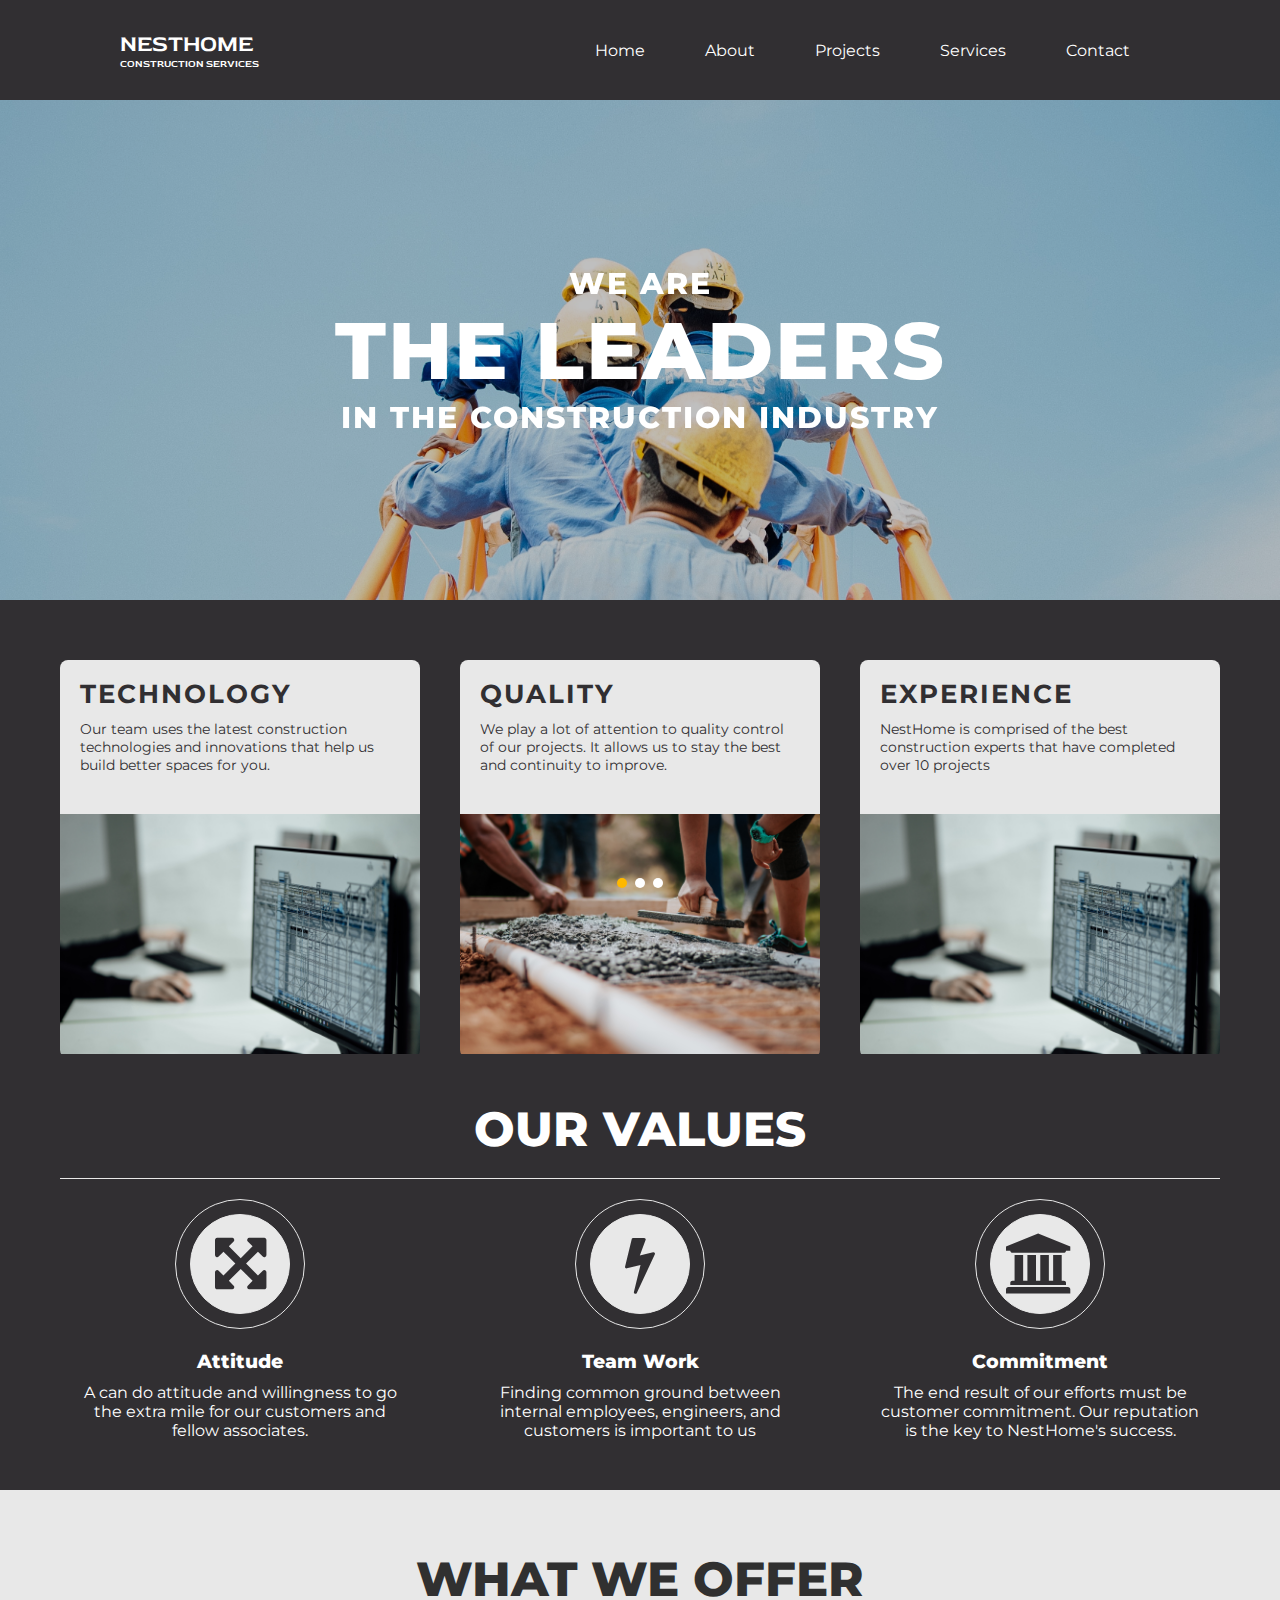
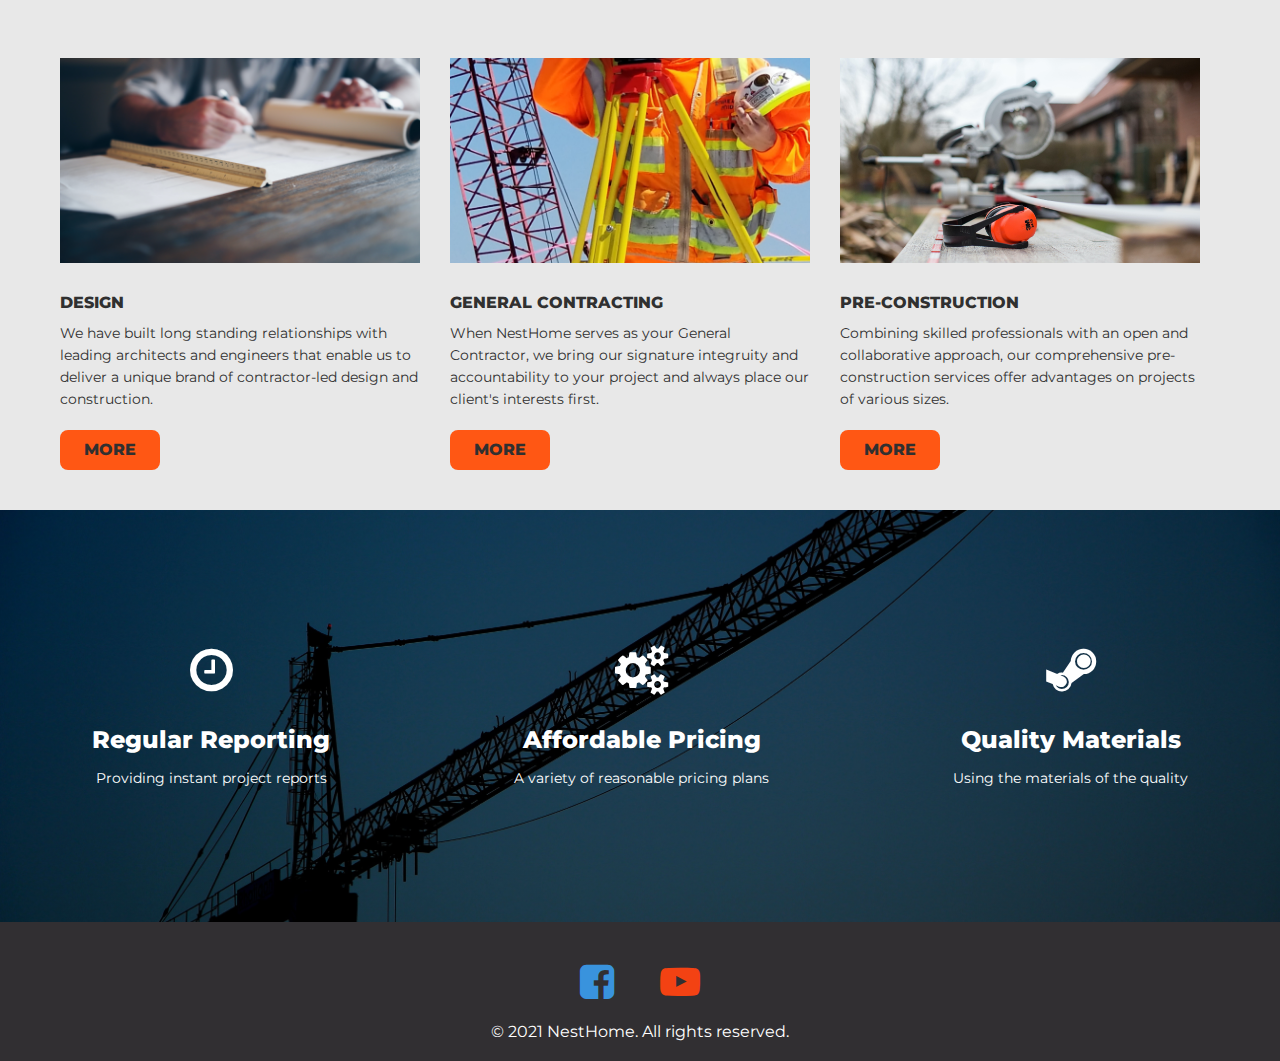
<file: NestHome/index.html>
<!DOCTYPE html>
<html lang="en">
<head>
    <meta charset="UTF-8">
    <meta http-equiv="X-UA-Compatible" content="IE=edge">
    <meta name="viewport" content="width=device-width, initial-scale=1.0">
    <title>Project</title>
    <link rel="stylesheet" href="https://unpkg.com/swiper/swiper-bundle.min.css" />
    <link rel="stylesheet" href="font-awesome-4.7.0/css/font-awesome.min.css">
    <link rel="stylesheet" href="styles.css">
</head>
<body>
    <!-- navbar -->
    <header>
        <nav class="navbar">
            <div class="navbar__items">
                <a class="logo" href="index.html">
                    <div class="company-name">NESTHOME <br> 
                        <span class="company-tagline">Construction Services</span>
                    </div>
                </a>

                <ul class="nav-links">
                    <li class="nav-link">
                        <a href="javascript:void(0)">Home</a>
                    </li>
                    <li class="nav-link">
                        <a href="javascript:void(0)">About</a>
                    </li>
                    <li class="nav-link">
                        <a href="javascript:void(0)">Projects</a>
                    </li>
                    <li class="nav-link">
                        <a href="javascript:void(0)">Services</a>
                    </li>
                    <li class="nav-link">
                        <a href="javascript:void(0)">Contact</a>
                    </li>
                </ul>
            </div>
        </nav>
    </header>
    <section class="hero">
        <div class="swiper-container">
            <div class="swiper-wrapper">
                <div class="swiper-slide">
                    <img src="assets/images/image-two.jpg" alt="">
                    <div class="hero__text">
                        <div class="hero__text--line__one">We are</div>
                        <div class="hero__text--line__two">the leaders</div>
                        <div class="hero__text--line__three">in the Construction industry</div>
                    </div>
                </div>
                <div class="swiper-slide">
                    <img src="assets/images/image-one.jpg" alt="">
                    <div class="hero__text">
                        <div class="hero__text--line__one">First among</div>
                        <div class="hero__text--line__two">Construction</div>
                        <div class="hero__text--line__three">Company in Bagalkot</div>
                    </div>
                </div>
                <div class="swiper-slide">
                    <img src="assets/images/image-three.jpg" alt="">
                    <div class="hero__text">
                        <div class="hero__text--line__one">Qualified team of </div>
                        <div class="hero__text--line__two">True experts</div>
                        <div class="hero__text--line__three">that are ready to help you</div>
                    </div>
                </div>
            </div>
            <div class="swiper-pagination"></div>
        </div>
    </section>


    <!-- unique stregth -->
    <section class="strengths">
        <div class="card-container">
            <div class="strength-card">
                <div class="text-wrap">
                    <div class="text-wrap__title">technology</div>
                    <div class="text-wrap__text">Our team uses the latest construction technologies and innovations that help us build better spaces for you.</div>
                </div>
                <div class="img-wrap">
                    <img src="assets/images/tech-one.jpg" alt="">
                </div>
            </div>
            <div class="strength-card">
                <div class="text-wrap">
                    <div class="text-wrap__title">quality</div>
                    <div class="text-wrap__text">We play a lot of attention to quality control of our projects. It allows us to stay the best and continuity to improve.</div>
                </div>
                <div class="img-wrap">
                    <img src="assets/images/quality.jpg" alt="">
                </div>
            </div>
            <div class="strength-card">
                <div class="text-wrap">
                    <div class="text-wrap__title">experience</div>
                    <div class="text-wrap__text">NestHome is comprised of the best construction experts that have completed over 10 projects</div>
                </div>
                <div class="img-wrap">
                    <img src="assets/images/tech-one.jpg" alt="">
                </div>
            </div>
        </div>
        <div class="value-container">
            <h1 class="value-title">our values</h1>
            <div class="value-title__underline"></div>
            <div class="value-cards">
                <div class="value-card">
                    <div class="value-card__icon">
                        <i class="fa fa-arrows-alt" aria-hidden="true"></i>
                    </div>
                    <div class="value-card__title">Attitude</div>
                    <div class="value-card__desc">A can do attitude and willingness to go the extra mile for our customers and fellow associates.</div>
                    <!-- <div class="value-card__cta">More</div> -->
                </div>

                <div class="value-card">
                    <div class="value-card__icon">
                        <i class="fa fa-bolt" aria-hidden="true"></i>
                    </div>
                    <div class="value-card__title">Team Work</div>
                    <div class="value-card__desc">Finding common ground between internal employees, engineers, and customers is important to us</div>
                    <!-- <div class="value-card__cta">More</div> -->
                </div>

                <div class="value-card">
                    <div class="value-card__icon">
                        <i class="fa fa-university" aria-hidden="true"></i>
                    </div>
                    <div class="value-card__title">Commitment</div>
                    <div class="value-card__desc">The end result of our efforts must be customer commitment. Our reputation is the key to NestHome's success.</div>
                    <!-- <div class="value-card__cta">More</div> -->
                </div>
            </div>
        </div>
    </section>


    <!-- our services -->
    <section class="services">
        <div class="container">
            <div class="services__title">what we offer</div>
            <div class="services__cards">
                <div class="services__card">
                    <div class="img-wrap">
                        <img src="assets/images/design.jpg" alt="">
                    </div>
                    <div class="services__card__title">
                        Design
                    </div>
                    <div class="services__card__desc">We have built long standing relationships with leading architects and engineers that enable us to deliver a unique brand of contractor-led design and construction.</div>
                    <div class="services__card__cta">
                        <a href="javascript:void(0)">more</a>
                    </div>
                </div>

                <div class="services__card">
                    <div class="img-wrap">
                        <img src="assets/images/contracting.jpg" alt="">
                    </div>
                    <div class="services__card__title">
                        General Contracting
                    </div>
                    <div class="services__card__desc">
                        When NestHome serves as your General Contractor, we bring our signature integruity and accountability to your project and always place our client's interests first.
                    </div>
                    <div class="services__card__cta">
                        <a href="javascript:void(0)">more</a>
                    </div>
                </div>

                <div class="services__card">
                    <div class="img-wrap">
                        <img src="assets/images/pre-constrution.jpg" alt="">
                    </div>
                    <div class="services__card__title">
                        Pre-construction
                    </div>
                    <div class="services__card__desc">
                        Combining skilled professionals with an open and collaborative approach, our comprehensive pre-construction services offer advantages on projects of various sizes.
                    </div>
                    <div class="services__card__cta">
                        <a href="javascript:void(0)">more</a>
                    </div>
                </div>
            </div>
            
        </div>
        <div class="services__banner">
            <div class="service-extra">
                <i class="fa fa-clock-o" aria-hidden="true"></i>
                <div class="service-extra__title">Regular Reporting</div>
                <div class="service-extra__desc">
                    Providing instant project reports
                </div>    
            </div>

            <div class="service-extra">
                <i class="fa fa-cogs" aria-hidden="true"></i>
                <div class="service-extra__title">Affordable Pricing</div>
                <div class="service-extra__desc">
                    A variety of reasonable pricing plans
                </div>    
            </div>

            <div class="service-extra">
                <i class="fa fa-steam" aria-hidden="true"></i>
                <div class="service-extra__title">Quality Materials</div>
                <div class="service-extra__desc">
                    Using the materials of the quality
                </div>    
            </div>
        </div>
    </section>


    <!-- footer -->
    <footer class="footer">
        <div class="container">
            <div class="social__accounts">
                <i class="fa fa-facebook-square fb" aria-hidden="true"></i>
                <i class="fa fa-youtube-play yt" aria-hidden="true"></i>
            </div>
            <div class="text">
                &copy; 2021 NestHome. All rights reserved.
            </div>
        </div>
    </footer>
    <script src="https://unpkg.com/swiper/swiper-bundle.min.js"></script>
    <script>
        var swiper = new Swiper('.swiper-container', {
            pagination: {
                el: ".swiper-pagination",
                clickable: true,
                renderBullet: function (index, className) {
                    return '<span class="swiper-pagination-bullet swiper-bullet">' + "</span>";
                },
            },
        });
    </script>
</body>
</html>
</file>
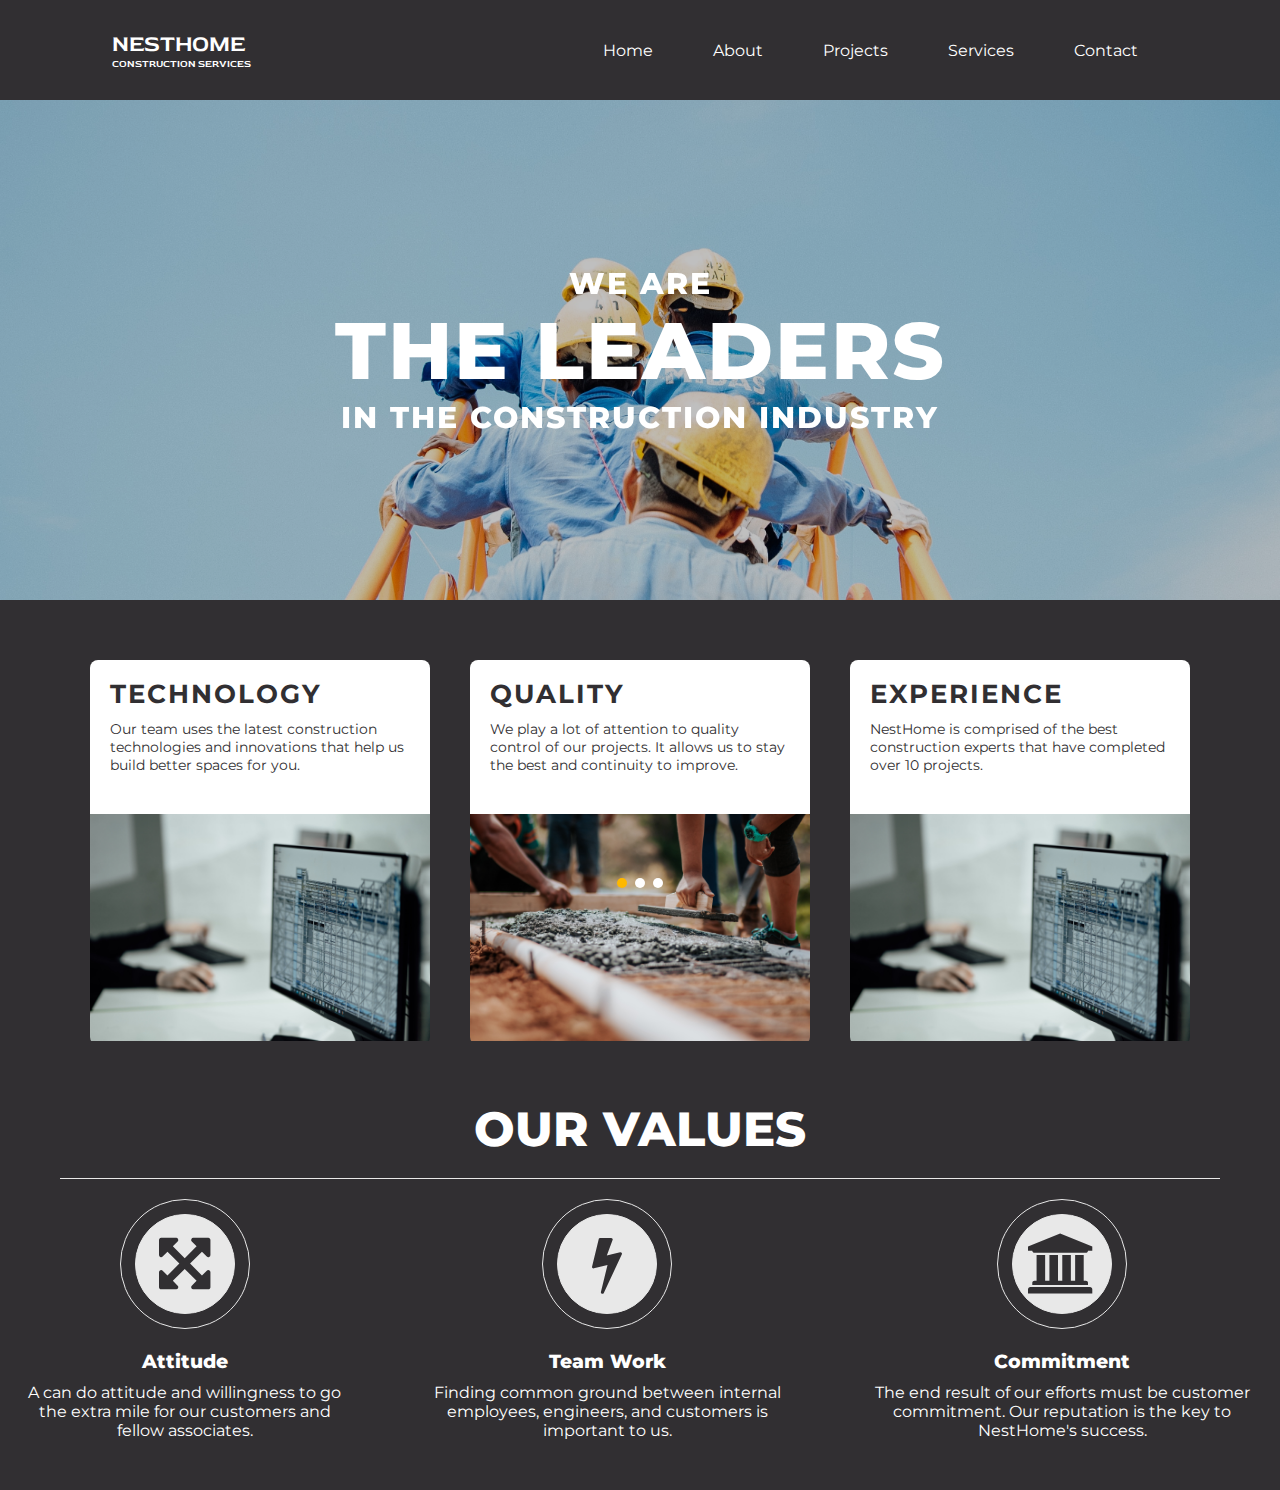
<file: NestHomeResponsive/index.html>
<!DOCTYPE html>
<html lang="en">
<head>
    <meta charset="UTF-8">
    <meta http-equiv="X-UA-Compatible" content="IE=edge">
    <meta name="viewport" content="width=device-width, initial-scale=1.0">
    <title>Project</title>
    <link rel="stylesheet" href="https://unpkg.com/swiper/swiper-bundle.min.css" />
    <link rel="stylesheet" href="font-awesome-4.7.0/css/font-awesome.min.css">
    <link rel="stylesheet" href="styles.css">
</head>
<body>
    <!-- header -->
    <header class="header">
        <!-- navbar section -->
        <nav class="navbar">
            <a href="index.html" class="logo">
                <div class="company-name">NESTHOME <br> 
                    <span class="company-tagline">Construction Services</span>
                </div>
            </a>
            <ul class="nav-links">
                <li class="nav-link active">
                    <a href="javascript:void(0)">Home</a>
                </li>
                <li class="nav-link">
                    <a href="javascript:void(0)">About</a>
                </li>
                <li class="nav-link">
                    <a href="javascript:void(0)">Projects</a>
                </li>
                <li class="nav-link">
                    <a href="javascript:void(0)">Services</a>
                </li>
                <li class="nav-link">
                    <a href="javascript:void(0)">Contact</a>
                </li>
            </ul>
            <div class="hamburger">
                <span class="bar"></span>
                <span class="bar"></span>
                <span class="bar"></span>
            </div>
        </nav>
        <!-- navbar section end-->

        <!-- hero section -->
        <section class="hero">
        <div class="swiper-container">
            <div class="swiper-wrapper">
                <div class="swiper-slide">
                    <img src="assets/images/image-two.jpg" alt="">
                    <div class="hero__text">
                        <div class="hero__text--line__one">We are</div>
                        <div class="hero__text--line__two">the leaders</div>
                        <div class="hero__text--line__three">in the Construction industry</div>
                    </div>
                </div>
                <div class="swiper-slide">
                    <img src="assets/images/image-one.jpg" alt="">
                    <div class="hero__text">
                        <div class="hero__text--line__one">First among</div>
                        <div class="hero__text--line__two">Construction</div>
                        <div class="hero__text--line__three">Company in Bagalkot</div>
                    </div>
                </div>
                <div class="swiper-slide">
                    <img src="assets/images/image-three.jpg" alt="">
                    <div class="hero__text">
                        <div class="hero__text--line__one">Qualified team of </div>
                        <div class="hero__text--line__two">True experts</div>
                        <div class="hero__text--line__three">that are ready to help you</div>
                    </div>
                </div>
            </div>
            <div class="swiper-pagination"></div>
        </div>
        </section>
        <!-- hero section end -->
    </header>
    <!-- header end -->


    <!-- strengths section -->
    <section class="sv-section">
        <div class="cards">
            <div class="card">
                <div class="card__text__wrap">
                    <div class="card__title">technology</div>
                    <div class="card__desc">Our team uses the latest construction technologies and innovations that help us build better spaces for you.</div>
                </div>
                <div class="card__img__wrap">
                    <img src="assets/images/tech-one.jpg" alt="">
                </div>
            </div>
            <div class="card">
                <div class="card__text__wrap">
                    <div class="card__title">quality</div>
                    <div class="card__desc">We play a lot of attention to quality control of our projects. It allows us to stay the best and continuity to improve.</div>
                </div>
                <div class="card__img__wrap">
                    <img src="assets/images/quality.jpg" alt="">
                </div>
            </div>
            <div class="card">
                <div class="card__text__wrap">
                    <div class="card__title">experience</div>
                    <div class="card__desc">NestHome is comprised of the best construction experts that have completed over 10 projects.</div>
                </div>
                <div class="card__img__wrap">
                    <img src="assets/images/tech-one.jpg" alt="">
                </div>
            </div>
        </div>

        <div class="values">
            <h2 class="values__title">our values</h2>
            <div class="values__title--underline"></div>
            <div class="values__cards">
                <div class="values__card">
                    <div class="values__card__icon">
                        <i class="fa fa-arrows-alt" aria-hidden="true"></i>
                    </div>
                    <div class="values__card__title">
                        Attitude
                    </div>
                    <div class="values__card__desc">
                        A can do attitude and willingness to go the extra mile for our customers and fellow associates.
                    </div>
                </div>

                <div class="values__card">
                    <div class="values__card__icon">
                        <i class="fa fa-bolt" aria-hidden="true"></i>
                    </div>
                    <div class="values__card__title">
                        Team Work
                    </div>
                    <div class="values__card__desc">
                        Finding common ground between internal employees, engineers, and customers is important to us.
                    </div>
                </div>

                <div class="values__card">
                    <div class="values__card__icon">
                        <i class="fa fa-university" aria-hidden="true"></i>
                    </div>
                    <div class="values__card__title">
                        Commitment
                    </div>
                    <div class="values__card__desc">
                        The end result of our efforts must be customer commitment. Our reputation is the key to NestHome's success.
                    </div>
                </div>
            </div>
        </div>
    </section>
    <script src="https://unpkg.com/swiper/swiper-bundle.min.js"></script>
    <script src="jquery.js"></script>
    <script src="app.js"></script>
</body>
</html>
</file>
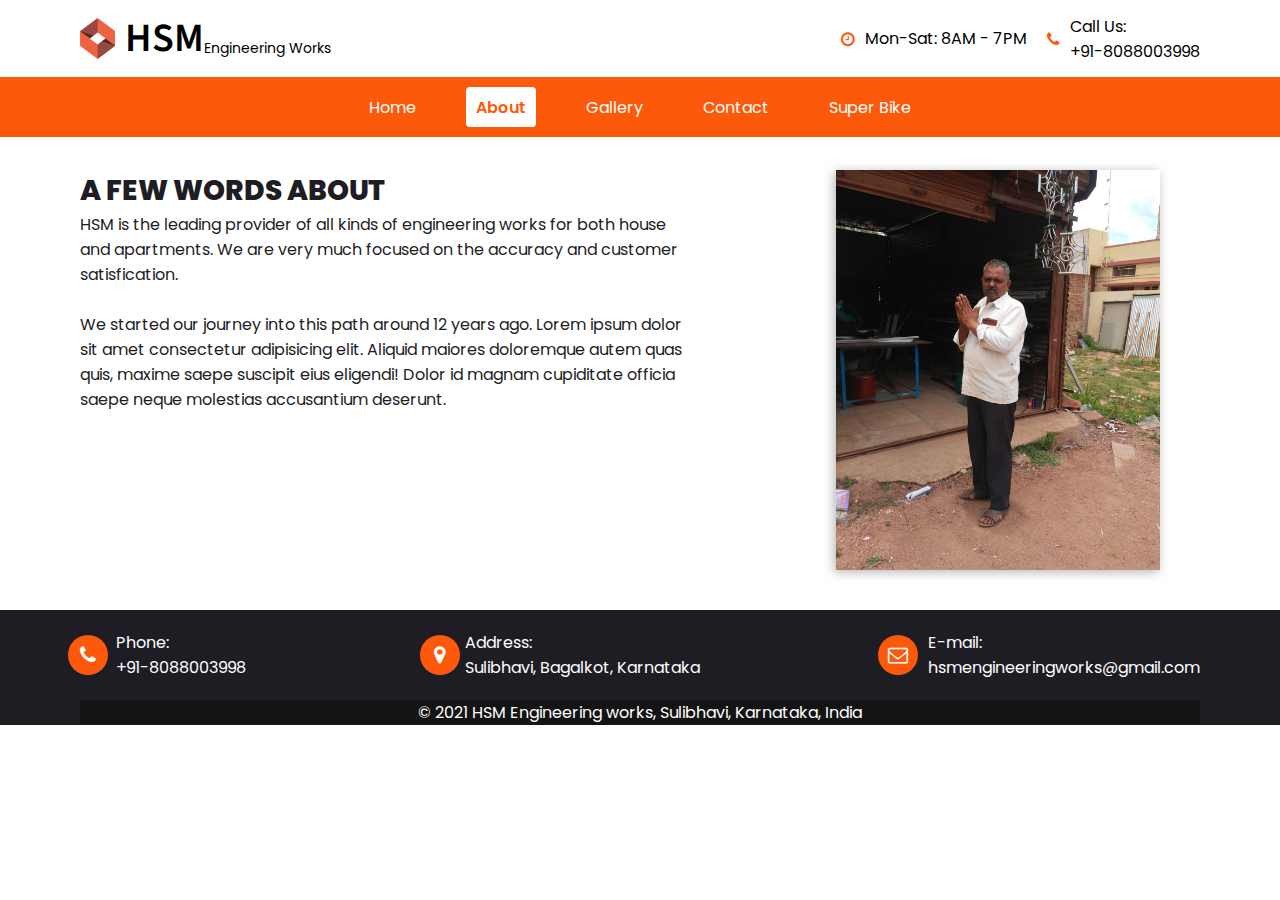
<file: hsm-engineering-works/about.html>
<!DOCTYPE html>
<html lang="en">
<head>
    <meta charset="UTF-8">
    <meta http-equiv="X-UA-Compatible" content="IE=edge">
    <meta name="viewport" content="width=device-width, initial-scale=1.0">
    <title>HSM welding works</title>
    <link rel="shortcut icon" href="assets/images/logo-1.png" type="image/x-icon">
    <link rel="stylesheet" href="font-awesome-4.7.0/css/font-awesome.min.css">
    <link rel="stylesheet" href="main.css">
</head>
<body>
    <!-- header navigation -->
    <header class="header">
        <div class="nav-link__section">
            <ul class="nav-links__mobile">
                <li class="nav-link__mobile"><a href="index.html">Home</a></li>
                <li class="nav-link__mobile active"><a href="about.html">About</a></li>
                <li class="nav-link__mobile"><a href="gallery.html">Gallery</a></li>
                <li class="nav-link__mobile"><a href="contact.html">Contact</a></li>
                <li class="nav-link__mobile"><a href="bikeproject.html">Super Bike</a></li>
            </ul>
            
            <div class="hamburger">
                <span class="bar"></span>
                <span class="bar"></span>
                <span class="bar"></span>
            </div>
            <div class="current-active-page">About</div>
        </div>
        <nav class="navbar">
            <div class="header__title">
                <div class="logo">
                    <img src="assets/images/logo.webp" alt="">
                    <span class="logo__title">hsm</span>
                    <span class="logo__subtitle">engineering works</span>
                </div>
                <div class="work-contact__details">
                    <div class="working">
                        <i class="fa fa-clock-o" aria-hidden="true"></i>
                        <div class="working__times">
                            Mon-Sat: 8AM - 7PM
                        </div>
                    </div>
                    <div class="working">
                        <i class="fa fa-phone" aria-hidden="true"></i>
                        <div class="call__no"> call us: <br>+91-8088003998</div>
                    </div>
                </div>
            </div>
            <ul class="nav-links">
                <li class="nav-link"><a href="index.html">Home</a></li>
                <li class="nav-link active"><a href="about.html">About</a></li>
                <li class="nav-link"><a href="gallery.html">Gallery</a></li>
                <li class="nav-link"><a href="contact.html">Contact</a></li>
                <li class="nav-link"><a href="bikeproject.html">Super Bike</a></li>
            </ul>
        </nav>
    </header>
    <!-- end of header -->
    <div class="hero">
        <div class="empty-block"></div>
        <div class="about-container">
            <div class="text-container">
                <div class="title">
                    a few words about
                </div>
                <p>HSM is the leading provider of all kinds of engineering works for both house and apartments. We are very much focused on the accuracy and customer satisfication.</p>
                <br>
                <p>
                    We started our journey into this path around 12 years ago. Lorem ipsum dolor sit amet consectetur adipisicing elit. Aliquid maiores doloremque autem quas quis, maxime saepe suscipit eius eligendi! Dolor id magnam cupiditate officia saepe neque molestias accusantium deserunt.
                </p>
            </div>
            <div class="about-image">
            </div>
        </div>
    </div>
    <!-- footer -->
    <footer class="footer">
        <div class="footer__details">
            <div class="footer__ct">
                <div class="footer__ct__icon">
                    <i class="fa fa-phone" aria-hidden="true"></i>
                </div>
                
                <div class="footer__ct__type">
                    <div class="title">Phone: </div>
                    <div class="details">+91-8088003998</div>
                </div>
            </div>
            <div class="footer__ct">
                <div class="footer__ct__icon">
                    <i class="fa fa-map-marker" aria-hidden="true"></i>
                </div>
                
                <div class="footer__ct__type">
                    <div class="title">Address: </div>
                    <div class="details">Sulibhavi, Bagalkot, Karnataka</div>
                </div>
            </div>
            <div class="footer__ct">
                <div class="footer__ct__icon">
                    <i class="fa fa-envelope-o" aria-hidden="true"></i>
                </div>
                
                <div class="footer__ct__type">
                    <div class="title">E-mail: </div>
                    <div class="details">hsmengineeringworks@gmail.com</div>
                </div>
            </div>
        </div>
        <div class="footer__text">
            &copy; 2021 HSM Engineering works, Sulibhavi, Karnataka, India
        </div>
    </footer>

    <script src="jquery.js"></script>
    <script src="app.js"></script>
</body>
</html>
</file>
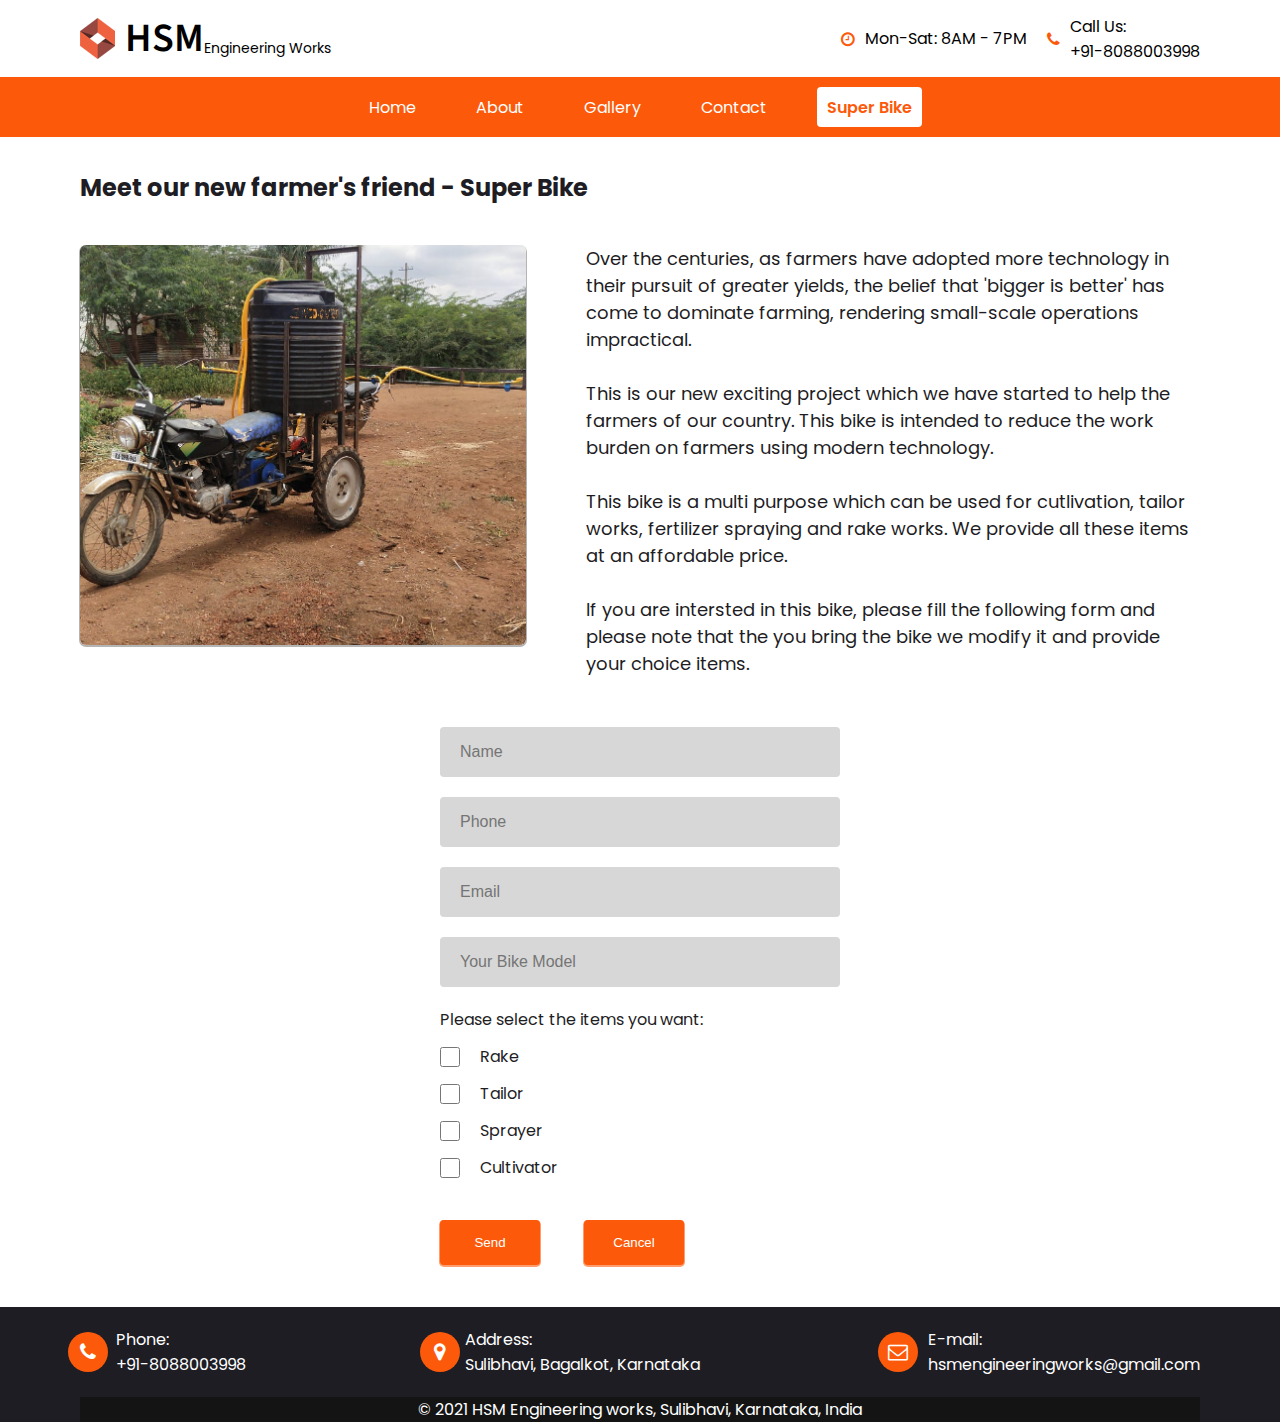
<file: hsm-engineering-works/bikeproject.html>
<!DOCTYPE html>
<html lang="en">
<head>
    <meta charset="UTF-8">
    <meta http-equiv="X-UA-Compatible" content="IE=edge">
    <meta name="viewport" content="width=device-width, initial-scale=1.0">
    <title>HSM welding works</title>
    <link rel="shortcut icon" href="assets/images/logo-1.png" type="image/x-icon">
    <link rel="stylesheet" href="font-awesome-4.7.0/css/font-awesome.min.css">
    <link rel="stylesheet" href="main.css">
</head>
<body>

    <!-- header navigation -->
    <header class="header">
        <div class="nav-link__section">
            <ul class="nav-links__mobile">
                    <li class="nav-link__mobile"><a href="index.html">Home</a></li>
                    <li class="nav-link__mobile"><a href="about.html">About</a></li>
                    <li class="nav-link__mobile"><a href="gallery.html">Gallery</a></li>
                    <li class="nav-link__mobile"><a href="contact.html">Contact</a></li>
                    <li class="nav-link__mobile active"><a href="bikeproject.html">Super Bike</a></li>
            </ul>
            
            <div class="hamburger">
                <span class="bar"></span>
                <span class="bar"></span>
                <span class="bar"></span>
            </div>
            <div class="current-active-page">Home</div>
        </div>
        <nav class="navbar">
            <div class="header__title">
                <div class="logo">
                    <img src="assets/images/logo.webp" alt="">
                    <span class="logo__title">hsm</span>
                    <span class="logo__subtitle">engineering works</span>
                </div>
                <div class="work-contact__details">
                    <div class="working">
                        <i class="fa fa-clock-o" aria-hidden="true"></i>
                        <div class="working__times">
                            Mon-Sat: 8AM - 7PM
                        </div>
                    </div>
                    <div class="working">
                        <i class="fa fa-phone" aria-hidden="true"></i>
                        <div class="call__no"> call us: <br>+91-8088003998</div>
                    </div>
                </div>
            </div>
            <ul class="nav-links">
                <li class="nav-link"><a href="index.html">Home</a></li>
                <li class="nav-link"><a href="about.html">About</a></li>
                <li class="nav-link"><a href="gallery.html">Gallery</a></li>
                <li class="nav-link"><a href="contact.html">Contact</a></li>
                <li class="nav-link active"><a href="bikeproject.html">Super Bike</a></li>
            </ul>
        </nav>
    </header>
    <!-- end of header -->
    <div class="hero">
        <div class="empty-block"></div>
        <div class="project-container">
            <div class="container">
                <h2 class="title">Meet our new farmer's friend - Super Bike</h2>
                <div class="details">
                    <div class="details-img">

                    </div>
                    <div class="details-text">
                        Over the centuries, as farmers have adopted more technology in their pursuit of greater yields, the belief that 'bigger is better' has come to dominate farming, rendering small-scale operations impractical.
                        <br>
                        <br>
                        This is our new exciting project which we have started to help the farmers of our country. This bike is intended to reduce the work burden on farmers using modern technology.
                        <br>
                        <br>
                        This bike is a multi purpose which can be used for cutlivation, tailor works, fertilizer spraying and rake works. We provide all these items at an affordable price.
                        <br>
                        <br>
                        If you are intersted in this bike, please fill the following form and please note that the you bring the bike we modify it and provide your choice items.
                    </div>
                </div>

                <div class="form-container">
                    <form action="https://formsubmit.co/hsmengineeringworks@gmail.com" method="POST">
                        <div class="form-contact">
                            <input type="text" placeholder="Name" class="form-input" name="name"  required>
                        </div>
                        <div class="form-contact">
                            <input type="text" placeholder="Phone" class="form-input" name="mobile" required>
                        </div>
                        <div class="form-contact">
                            <input type="email" placeholder="Email" class="form-input" name="email" required>
                        </div>
                        <div class="form-contact">
                            <input type="text" placeholder="Your Bike Model" class="form-input" name="bikemodel"  required>
                        </div>
                        <div class="form-contact">
                            Please select the items you want: 
                            <div class="form-checkbox">
                                <input type="checkbox" id="rake" name="rake" value="Yes">
                                <label for="rake">Rake</label>
                            </div>
                            <div class="form-checkbox">
                                <input type="checkbox" id="tailor" name="tailor" value="Yes">
                                <label for="tailor">Tailor</label>
                            </div>
                            <div class="form-checkbox">
                                <input type="checkbox" id="sprayer" name="sprayer" value="Yes">
                                <label for="sprayer">Sprayer</label>
                            </div>
                            <div class="form-checkbox">
                                <input type="checkbox" id="cultivator" name="cultivator" value="Yes">
                                <label for="cultivator">Cultivator</label>
                                <input type="hidden" name="_captcha" value="false">
                        <input type="hidden" name="_template" value="table">
                        <input type="hidden" name="_next" value="https://signinerror.github.io/hsm-engineering-works/thanks.html">
                            </div>

                            <button class="form-cta send" type="submit">
                                Send
                            </button>
                            <button class="form-cta cancel">
                                Cancel
                            </button>
                        </div>
                    </form>
                </div>
            </div>
        </div>
    </div>

    <!-- footer -->
    <footer class="footer">
        <div class="footer__details">
            <div class="footer__ct">
                <div class="footer__ct__icon">
                    <i class="fa fa-phone" aria-hidden="true"></i>
                </div>
                
                <div class="footer__ct__type">
                    <div class="title">Phone: </div>
                    <div class="details">+91-8088003998</div>
                </div>
            </div>
            <div class="footer__ct">
                <div class="footer__ct__icon">
                    <i class="fa fa-map-marker" aria-hidden="true"></i>
                </div>
                
                <div class="footer__ct__type">
                    <div class="title">Address: </div>
                    <div class="details">Sulibhavi, Bagalkot, Karnataka</div>
                </div>
            </div>
            <div class="footer__ct">
                <div class="footer__ct__icon">
                    <i class="fa fa-envelope-o" aria-hidden="true"></i>
                </div>
                
                <div class="footer__ct__type">
                    <div class="title">E-mail: </div>
                    <div class="details">hsmengineeringworks@gmail.com</div>
                </div>
            </div>
        </div>
        <div class="footer__text">
            &copy; 2021 HSM Engineering works, Sulibhavi, Karnataka, India
        </div>
    </footer>
    <script src="jquery.js"></script>
    <script src="app.js"></script>
</body>
</html>
</file>
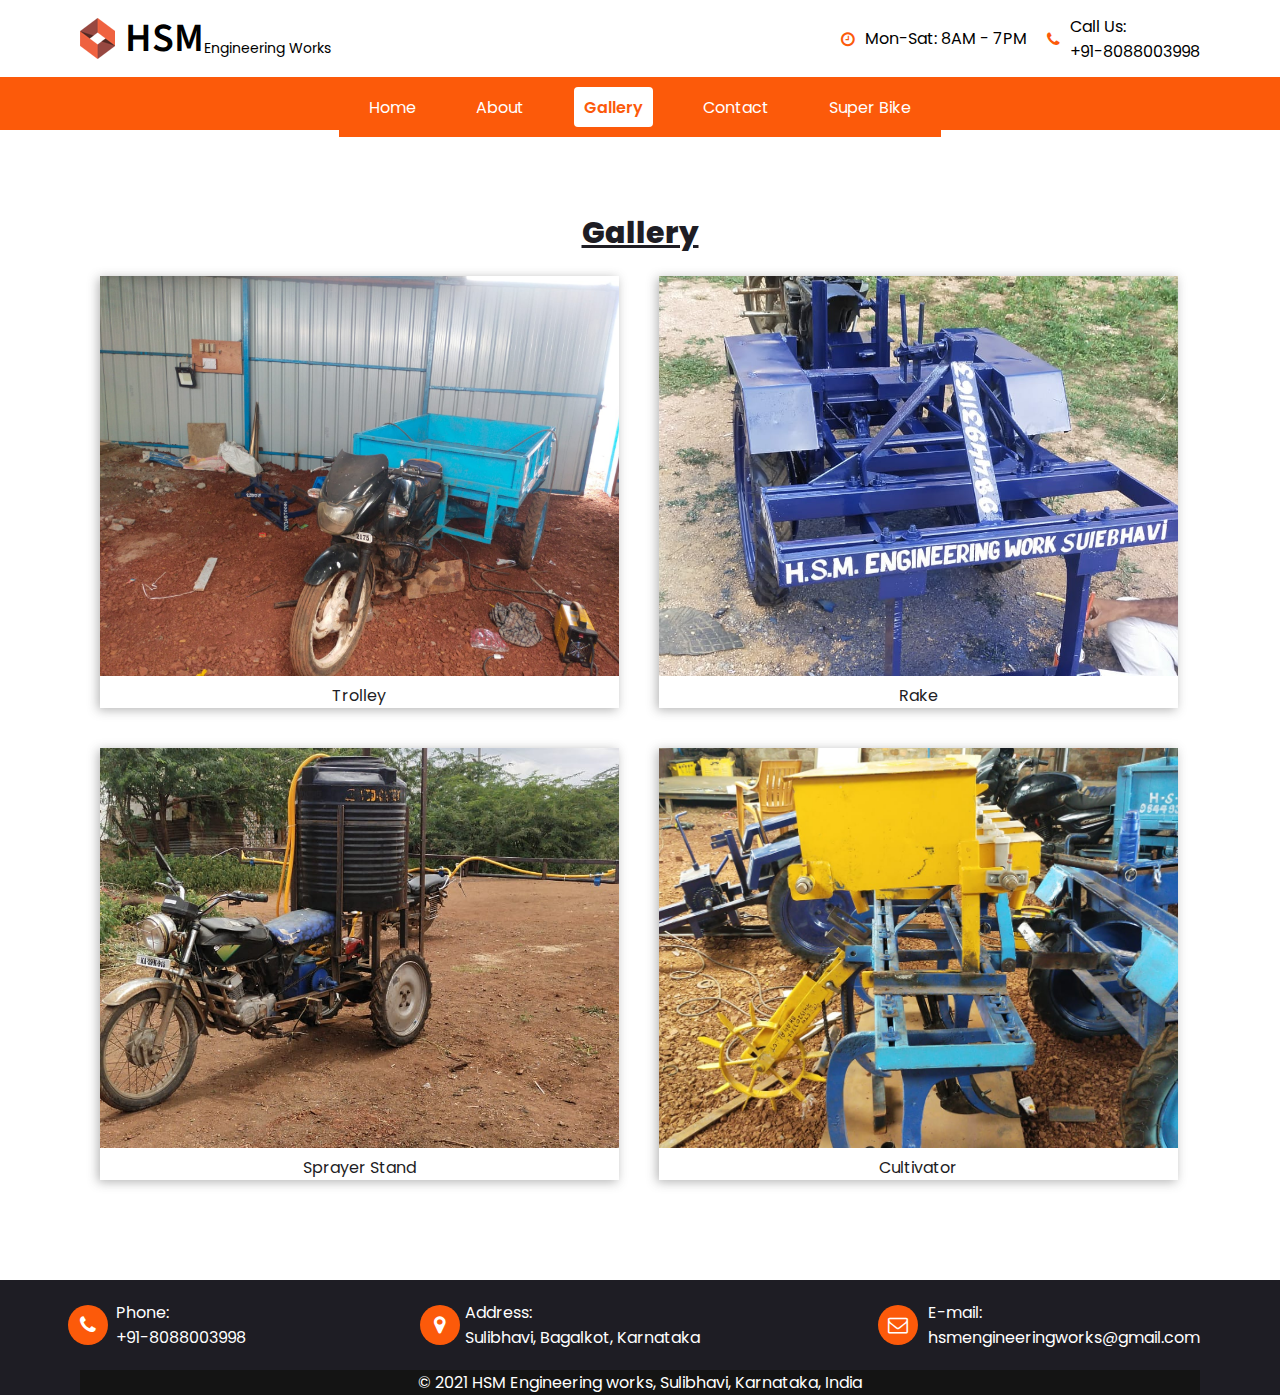
<file: hsm-engineering-works/gallery.html>
<!DOCTYPE html>
<html lang="en">
<head>
    <meta charset="UTF-8">
    <meta http-equiv="X-UA-Compatible" content="IE=edge">
    <meta name="viewport" content="width=device-width, initial-scale=1.0">
    <title>HSM welding works</title>
    <link rel="shortcut icon" href="assets/images/logo-1.png" type="image/x-icon">
    <link rel="stylesheet" href="font-awesome-4.7.0/css/font-awesome.min.css">
    <link rel="stylesheet" href="main.css">
</head>
<body>
    <!-- header navigation -->
    <header class="header">
        <div class="nav-link__section">
            <ul class="nav-links__mobile">
                <li class="nav-link__mobile"><a href="index.html">Home</a></li>
                <li class="nav-link__mobile"><a href="about.html">About</a></li>
                <li class="nav-link__mobile active"><a href="gallery.html">Gallery</a></li>
                <li class="nav-link__mobile"><a href="contact.html">Contact</a></li>
                <li class="nav-link"><a href="bikeproject.html">Super Bike</a></li>
            </ul>
            
            <div class="hamburger">
                <span class="bar"></span>
                <span class="bar"></span>
                <span class="bar"></span>
            </div>
            <div class="current-active-page">Gallery</div>
        </div>
        <nav class="navbar">
            <div class="header__title">
                <div class="logo">
                    <img src="assets/images/logo.webp" alt="">
                    <span class="logo__title">hsm</span>
                    <span class="logo__subtitle">engineering works</span>
                </div>
                <div class="work-contact__details">
                    <div class="working">
                        <i class="fa fa-clock-o" aria-hidden="true"></i>
                        <div class="working__times">
                            Mon-Sat: 8AM - 7PM
                        </div>
                    </div>
                    <div class="working">
                        <i class="fa fa-phone" aria-hidden="true"></i>
                        <div class="call__no"> call us: <br>+91-8088003998</div>
                    </div>
                </div>
            </div>
            <ul class="nav-links">
                <ul class="nav-links">
                    <li class="nav-link"><a href="index.html">Home</a></li>
                    <li class="nav-link"><a href="about.html">About</a></li>
                    <li class="nav-link active"><a href="gallery.html">Gallery</a></li>
                    <li class="nav-link"><a href="contact.html">Contact</a></li>
                    <li class="nav-link"><a href="bikeproject.html">Super Bike</a></li>
                </ul>
            </ul>
        </nav>
    </header>

    <div class="hero">
        <div class="empty-block"></div>
        <div class="gallery-container">
            
            <div class="gallery">
                <div class="gallery__title">Gallery</div>
                <div class="gallery__image">
                    <img src="assets/images/bike-1.jpeg" alt="" width="600" height="400">
                    <div class="gallery__image__desc">
                        Trolley
                    </div>
                </div>
                <div class="gallery__image">
                    <img src="assets/images/bike-2.jpeg" alt="" width="600" height="400">
                    <div class="gallery__image__desc">
                        Rake
                    </div>
                </div>
                <div class="gallery__image">
                    <img src="assets/images/bike-3.jpeg" alt="" width="600" height="400">
                    <div class="gallery__image__desc">
                        Sprayer Stand
                    </div>
                </div>
                <div class="gallery__image">
                    <img src="assets/images/bike-4.jpeg" alt="" width="600" height="400">
                    <div class="gallery__image__desc">
                        Cultivator
                    </div>
                </div>
            </div>
            
            <div class="full-screen-img" style="display: none;">
                <div class="close-modal" id="fullScreenImgClose">
                    <i class="fa fa-times" aria-hidden="true"></i>
                </div>
                <div class="img-container"></div>
            </div>
        </div>
    </div>
<!-- Bike Project -->


    <!-- footer -->
    <footer class="footer">
        <div class="footer__details">
            <div class="footer__ct">
                <div class="footer__ct__icon">
                    <i class="fa fa-phone" aria-hidden="true"></i>
                </div>
                
                <div class="footer__ct__type">
                    <div class="title">Phone: </div>
                    <div class="details">+91-8088003998</div>
                </div>
            </div>
            <div class="footer__ct">
                <div class="footer__ct__icon">
                    <i class="fa fa-map-marker" aria-hidden="true"></i>
                </div>
                
                <div class="footer__ct__type">
                    <div class="title">Address: </div>
                    <div class="details">Sulibhavi, Bagalkot, Karnataka</div>
                </div>
            </div>
            <div class="footer__ct">
                <div class="footer__ct__icon">
                    <i class="fa fa-envelope-o" aria-hidden="true"></i>
                </div>
                
                <div class="footer__ct__type">
                    <div class="title">E-mail: </div>
                    <div class="details">hsmengineeringworks@gmail.com</div>
                </div>
            </div>
        </div>
        <div class="footer__text">
            &copy; 2021 HSM Engineering works, Sulibhavi, Karnataka, India
        </div>
    </footer>

    <script src="jquery.js"></script>
    <script src="app.js"></script>
    <script src="gallery.js"></script>
</body>
</html>
</file>
<file: NestHome/styles.css>
@import url("https://fonts.googleapis.com/css?family=Montserrat:400|Red+Rose:600");
html {
  font-size: 100%;
}

body {
  background: white;
  font-family: 'Montserrat', sans-serif;
  font-weight: 400;
  color: #fff;
  overflow-x: hidden;
}

*, *::after, *::before {
  margin: 0;
  padding: 0;
  -webkit-box-sizing: border-box;
          box-sizing: border-box;
}

ul, li {
  list-style: none;
}

a {
  text-decoration: none;
  color: inherit;
}

img {
  width: 100%;
  height: 100%;
  -o-object-fit: cover;
     object-fit: cover;
  -webkit-transition: all .3s ease-in;
  transition: all .3s ease-in;
}

.logo {
  display: block;
  cursor: pointer;
}

.company-name {
  font-size: 1.4rem;
  text-transform: uppercase;
  font-family: 'Red Rose';
  font-weight: 600;
  margin: 0;
}

.company-tagline {
  font-size: 10px;
  text-transform: uppercase;
  margin: 0;
  display: block;
}

.navbar {
  width: 100vw;
}

.navbar__items {
  width: 100%;
  height: 100px;
  background-color: #312f32;
  padding: 0px 120px;
  display: -webkit-box;
  display: -ms-flexbox;
  display: flex;
  -webkit-box-align: center;
      -ms-flex-align: center;
          align-items: center;
}

.nav-links {
  margin-left: auto;
  display: -webkit-box;
  display: -ms-flexbox;
  display: flex;
  height: 100%;
  text-align: center;
}

.nav-link {
  margin: 0 20px;
  padding: 0 10px;
  height: 100%;
  position: relative;
  display: -webkit-box;
  display: -ms-flexbox;
  display: flex;
  -webkit-box-align: center;
      -ms-flex-align: center;
          align-items: center;
  -webkit-box-pack: center;
      -ms-flex-pack: center;
          justify-content: center;
  background-image: -webkit-gradient(linear, left bottom, left top, color-stop(50%, #feb800), color-stop(50%, transparent));
  background-image: linear-gradient(to top, #feb800 50%, transparent 50%);
  background-size: 100% 200%;
  background-position: top;
  -webkit-transition: all 0.3s ease-out;
  transition: all 0.3s ease-out;
  cursor: pointer;
}

.nav-link:hover {
  background-position: bottom;
  font-weight: 800;
}

.hero {
  width: 100vw;
  height: 500px;
  color: #fff;
  text-align: center;
}

.hero img {
  -webkit-filter: brightness(75%);
          filter: brightness(75%);
}

.hero .swiper-container {
  height: 100% !important;
  width: 100% !important;
}

.hero__text {
  position: absolute;
  top: 50%;
  left: 50%;
  text-transform: uppercase;
  letter-spacing: 2px;
  -webkit-transform: translate(-50%, -50%);
          transform: translate(-50%, -50%);
  font-size: 30px;
  font-weight: 800;
}

.hero__text--line__two {
  font-size: 80px;
}

.swiper-pagination-bullet {
  opacity: 1 !important;
}

.swiper-pagination-bullet.swiper-bullet.swiper-pagination-bullet-active {
  background: #feb800 !important;
}

.swiper-bullet {
  margin: 0 4px;
  cursor: pointer;
  width: 10px !important;
  height: 10px !important;
  background-color: #fff !important;
  border-radius: 50% !important;
}

.strengths {
  background-color: #312f32;
  width: 100vw;
  padding-top: 60px;
  display: -webkit-box;
  display: -ms-flexbox;
  display: flex;
  -webkit-box-orient: vertical;
  -webkit-box-direction: normal;
      -ms-flex-direction: column;
          flex-direction: column;
  -webkit-box-align: center;
      -ms-flex-align: center;
          align-items: center;
}

.card-container {
  margin: 0 auto;
  display: -webkit-box;
  display: -ms-flexbox;
  display: flex;
  -webkit-column-gap: 40px;
          column-gap: 40px;
}

.strength-card {
  width: 360px;
  height: 380px;
  border-radius: 8px;
}

.strength-card .text-wrap {
  padding: 20px;
  padding-bottom: 40px;
  color: #312f32;
  background-color: #e8e8e8;
  border-top-left-radius: 8px;
  border-top-right-radius: 8px;
  background-image: -webkit-gradient(linear, left bottom, left top, color-stop(50%, #feb800), color-stop(50%, transparent));
  background-image: linear-gradient(to top, #feb800 50%, transparent 50%);
  background-size: 100% 200%;
  background-position: top;
  -webkit-transition: all 0.3s ease-out;
  transition: all 0.3s ease-out;
}

.strength-card .text-wrap__title {
  font-size: 26px;
  line-height: 28px;
  text-transform: uppercase;
  letter-spacing: 2px;
  font-weight: bold;
  margin-bottom: 12px;
}

.strength-card .text-wrap__text {
  font-size: 14px;
}

.strength-card .img-wrap {
  width: 100%;
  overflow: hidden;
  border-bottom-left-radius: 8px;
  border-bottom-right-radius: 8px;
}

.strength-card:hover .text-wrap {
  color: #fff;
  background-position: bottom;
}

.strength-card:hover .img-wrap img {
  -webkit-transform: scale(1.1);
          transform: scale(1.1);
}

.value-container {
  padding-top: 60px;
  text-align: center;
}

.value-title {
  text-transform: uppercase;
  font-size: 3rem;
  font-weight: 800;
  padding-bottom: 20px;
}

.value-title__underline {
  width: 1160px;
  margin: 0 auto;
  height: 1px;
  background-color: #e8e8e8;
}

.value-cards {
  padding: 20px 0;
  margin: 0 auto;
  display: -webkit-box;
  display: -ms-flexbox;
  display: flex;
  -webkit-column-gap: 40px;
          column-gap: 40px;
  -webkit-box-pack: center;
      -ms-flex-pack: center;
          justify-content: center;
}

.value-card {
  background: transparent;
  width: 360px;
}

.value-card__icon {
  width: 100%;
  height: 130px;
  position: relative;
  display: -webkit-box;
  display: -ms-flexbox;
  display: flex;
  -webkit-box-pack: center;
      -ms-flex-pack: center;
          justify-content: center;
  -webkit-box-align: center;
      -ms-flex-align: center;
          align-items: center;
  margin-bottom: 20px;
}

.value-card__icon::before {
  content: '';
  display: inline-block;
  height: 130px;
  width: 130px;
  border-radius: 50%;
  border: 1px solid #e8e8e8;
  position: absolute;
  top: 50%;
  left: 50%;
  -webkit-transform: translate(-50%, -50%);
          transform: translate(-50%, -50%);
  -webkit-transition: all .3s ease-in;
  transition: all .3s ease-in;
}

.value-card__icon::after {
  content: '';
  display: inline-block;
  height: 100px;
  width: 100px;
  border-radius: 50%;
  border: 1px solid #e8e8e8;
  position: absolute;
  top: 50%;
  left: 50%;
  -webkit-transform: translate(-50%, -50%);
          transform: translate(-50%, -50%);
  background-color: #e8e8e8;
  -webkit-transition: all .3s ease-in;
  transition: all .3s ease-in;
}

.value-card__icon i {
  font-size: 60px;
  z-index: 2;
  color: #312f32;
  -webkit-transition: all .1s ease;
  transition: all .1s ease;
}

.value-card__title {
  text-transform: capitalize;
  font-size: 1.2rem;
  font-weight: 800;
  margin-bottom: 10px;
}

.value-card__desc {
  text-align: center;
  padding: 0 20px;
  margin-bottom: 30px;
}

.value-card__cta {
  margin: 0 auto;
  width: 100px;
  height: 40px;
  background-color: #FF5714;
  text-align: center;
  padding: 10px 0;
  font-weight: 800;
  border-radius: 8px;
  text-transform: uppercase;
}

.value-card:hover .value-card__icon::before {
  background-color: #312f32;
  border-color: #feb800;
}

.value-card:hover .value-card__icon::after {
  background-color: #feb800;
  border-color: #feb800;
}

.value-card:hover .value-card__icon {
  color: #fff;
}

.value-card:hover .value-card__icon i {
  color: #fff;
}

.services {
  width: 100vw;
  background-color: #e8e8e8;
  padding: 60px 0 0px 0;
}

.services__title {
  font-size: 3rem;
  font-weight: 800;
  text-transform: uppercase;
  color: #303030;
  margin: 0 auto;
  width: -webkit-fit-content;
  width: -moz-fit-content;
  width: fit-content;
}

.services .container {
  width: 1160px;
  background: transparent;
  margin: 0 auto;
}

.services__cards {
  display: -webkit-box;
  display: -ms-flexbox;
  display: flex;
  -webkit-column-gap: 30px;
          column-gap: 30px;
  padding-top: 50px;
}

.services__card {
  width: 360px;
  color: #303030;
}

.services__card .img-wrap {
  width: 100%;
  overflow: hidden;
  margin-bottom: 30px;
  height: 205px;
  -webkit-box-shadow: 0px 1px -1px 2px rgba(255, 255, 255, 0.9);
          box-shadow: 0px 1px -1px 2px rgba(255, 255, 255, 0.9);
}

.services__card .img-wrap:hover img {
  -webkit-transform: scale(1.1);
          transform: scale(1.1);
}

.services__card__title {
  font-weight: 800;
  text-transform: uppercase;
  margin: 10px 0px;
}

.services__card__desc {
  font-size: 14px;
  line-height: 22px;
  margin-bottom: 20px;
}

.services__card__cta {
  width: 100px;
  height: 40px;
  background-color: #FF5714;
  text-align: center;
  padding: 10px 0;
  font-weight: 800;
  border-radius: 8px;
  text-transform: uppercase;
  -webkit-transition: all .3s ease-out;
  transition: all .3s ease-out;
}

.services__card__cta:hover {
  background-color: #e8e8e8;
  border: 1px solid #312f32;
}

.services__banner {
  width: 100vw;
  height: 412px;
  margin-top: 40px;
  padding: 70px 0;
  background: -webkit-gradient(linear, left top, right top, from(rgba(0, 0, 0, 0.2)), to(rgba(0, 0, 0, 0.3))), url("assets/images/services-banner.jpg") no-repeat center center/cover;
  background: linear-gradient(to right, rgba(0, 0, 0, 0.2), rgba(0, 0, 0, 0.3)), url("assets/images/services-banner.jpg") no-repeat center center/cover;
  display: -webkit-box;
  display: -ms-flexbox;
  display: flex;
  -ms-flex-pack: distribute;
      justify-content: space-around;
  -webkit-box-align: center;
      -ms-flex-align: center;
          align-items: center;
}

.services__banner .service-extra {
  display: -webkit-box;
  display: -ms-flexbox;
  display: flex;
  -webkit-box-orient: vertical;
  -webkit-box-direction: normal;
      -ms-flex-direction: column;
          flex-direction: column;
  -webkit-box-pack: center;
      -ms-flex-pack: center;
          justify-content: center;
  -webkit-box-align: center;
      -ms-flex-align: center;
          align-items: center;
  height: 252px;
}

.services__banner .service-extra i {
  font-size: 50px;
}

.services__banner .service-extra__title {
  font-weight: 800;
  text-transform: capitalize;
  font-size: 1.5rem;
  margin: 30px 0 15px 0;
}

.services__banner .service-extra__desc {
  font-size: 14px;
}

.footer {
  width: 100vw;
  background-color: #312f32;
  color: #fff;
  padding: 20px 0;
}

.footer .container {
  margin: 0 auto;
  display: -webkit-box;
  display: -ms-flexbox;
  display: flex;
  -webkit-box-orient: vertical;
  -webkit-box-direction: normal;
      -ms-flex-direction: column;
          flex-direction: column;
  -webkit-box-pack: center;
      -ms-flex-pack: center;
          justify-content: center;
  -webkit-box-align: center;
      -ms-flex-align: center;
          align-items: center;
}

.footer .container .social__accounts {
  display: -webkit-box;
  display: -ms-flexbox;
  display: flex;
  height: 80px;
  -webkit-box-align: center;
      -ms-flex-align: center;
          align-items: center;
}

.footer .container .social__accounts i {
  font-size: 40px;
  width: 40px;
  height: 40px;
  margin-right: 40px;
}

.footer .container .social__accounts i:last-child {
  margin-right: 0px;
}

.footer .container .social__accounts .fb {
  color: #3993DD;
}

.footer .container .social__accounts .yt {
  color: #F34213;
}
/*# sourceMappingURL=styles.css.map */
</file>
<file: NestHomeResponsive/styles.css>
@import url("https://fonts.googleapis.com/css?family=Montserrat:400|Red+Rose:600");
html {
  font-size: 100%;
}

body {
  background: white;
  font-family: 'Montserrat', sans-serif;
  font-weight: 400;
  color: #fff;
  overflow-x: hidden;
}

*, *::after, *::before {
  margin: 0;
  padding: 0;
  -webkit-box-sizing: border-box;
          box-sizing: border-box;
}

ul, li {
  list-style: none;
}

a {
  text-decoration: none;
  color: inherit;
}

img {
  width: 100%;
  height: 100%;
  -o-object-fit: cover;
     object-fit: cover;
  -webkit-transition: all .3s ease-in;
  transition: all .3s ease-in;
}

.logo {
  display: block;
  cursor: pointer;
}

.company-name {
  font-size: 1.4rem;
  text-transform: uppercase;
  font-family: 'Red Rose';
  font-weight: 600;
  margin: 0;
}

.company-tagline {
  font-size: 10px;
  text-transform: uppercase;
  margin: 0;
  display: block;
}

.navbar {
  display: -webkit-box;
  display: -ms-flexbox;
  display: flex;
  height: 100px;
  -webkit-box-pack: justify;
      -ms-flex-pack: justify;
          justify-content: space-between;
  -webkit-box-align: center;
      -ms-flex-align: center;
          align-items: center;
  padding: 0 7rem;
  background-color: #312f32;
}

.hamburger {
  display: none;
}

.hamburger .bar {
  display: block;
  width: 25px;
  height: 3px;
  margin: 5px auto;
  -webkit-transition: all 0.3s ease-in-out;
  transition: all 0.3s ease-in-out;
  background-color: #fff;
}

.nav-links {
  display: -webkit-box;
  display: -ms-flexbox;
  display: flex;
  height: 100%;
  text-align: center;
}

.nav-link {
  margin: 0 20px;
  padding: 0 10px;
  height: 100%;
  position: relative;
  display: -webkit-box;
  display: -ms-flexbox;
  display: flex;
  -webkit-box-align: center;
      -ms-flex-align: center;
          align-items: center;
  -webkit-box-pack: center;
      -ms-flex-pack: center;
          justify-content: center;
  background-image: -webkit-gradient(linear, left bottom, left top, color-stop(50%, #feb800), color-stop(50%, transparent));
  background-image: linear-gradient(to top, #feb800 50%, transparent 50%);
  background-size: 100% 200%;
  background-position: top;
  -webkit-transition: all 0.3s ease-out;
  transition: all 0.3s ease-out;
  cursor: pointer;
}

.nav-link:hover {
  background-position: bottom;
  font-weight: 800;
}

@media screen and (max-width: 768px) {
  .navbar {
    height: 60px;
    padding: 0 1.5rem;
  }
  .hamburger {
    display: block;
    cursor: pointer;
  }
  .hamburger.active .bar:nth-child(2) {
    opacity: 0;
  }
  .hamburger.active .bar:nth-child(1) {
    -webkit-transform: translateY(8px) rotate(45deg);
            transform: translateY(8px) rotate(45deg);
  }
  .hamburger.active .bar:nth-child(3) {
    -webkit-transform: translateY(-8px) rotate(-45deg);
            transform: translateY(-8px) rotate(-45deg);
  }
  .nav-links {
    position: fixed;
    left: -100%;
    top: 60px;
    -webkit-box-orient: vertical;
    -webkit-box-direction: normal;
        -ms-flex-direction: column;
            flex-direction: column;
    width: 100%;
    text-align: center;
    -webkit-transition: 0.3s;
    transition: 0.3s;
    -webkit-box-shadow: 0 10px 27px rgba(0, 0, 0, 0.05);
            box-shadow: 0 10px 27px rgba(0, 0, 0, 0.05);
    background-color: #fff;
    z-index: 99;
  }
  .nav-links.active {
    left: 0;
  }
  .nav-link {
    color: #312f32;
    padding: 1rem 0;
    margin: 0;
    height: -webkit-fit-content;
    height: -moz-fit-content;
    height: fit-content;
    border-bottom: 1px solid #303030;
    font-size: 2rem;
    background-image: -webkit-gradient(linear, left top, right top, color-stop(50%, #feb800), color-stop(50%, transparent));
    background-image: linear-gradient(to right, #feb800 50%, transparent 50%);
    background-size: 200% 200%;
    background-position: right;
  }
  .nav-link.active {
    background-position: left;
    font-weight: 800;
  }
}

@media screen and (max-width: 539px) {
  .nav-link {
    font-size: 1.2rem;
  }
}

.hero {
  width: 100vw;
  height: 500px;
  color: #fff;
  text-align: center;
}

.hero img {
  -webkit-filter: brightness(75%);
          filter: brightness(75%);
}

.hero .swiper-container {
  height: 100% !important;
  width: 100% !important;
}

.hero__text {
  position: absolute;
  top: 50%;
  left: 50%;
  text-transform: uppercase;
  letter-spacing: 2px;
  -webkit-transform: translate(-50%, -50%);
          transform: translate(-50%, -50%);
  font-size: 30px;
  font-weight: 800;
}

.hero__text--line__two {
  font-size: 80px;
}

.swiper-pagination-bullet {
  opacity: 1 !important;
}

.swiper-pagination-bullet.swiper-bullet.swiper-pagination-bullet-active {
  background: #feb800 !important;
}

.swiper-bullet {
  margin: 0 6px;
  cursor: pointer;
  width: 10px !important;
  height: 10px !important;
  background-color: #fff !important;
  border-radius: 50% !important;
}

@media screen and (max-width: 768px) {
  .hero__text {
    -webkit-transform: translate(-50%, -100%);
            transform: translate(-50%, -100%);
    font-size: 15px;
    width: 100%;
  }
  .hero__text--line__two {
    font-size: 40px;
  }
  .swiper-bullet {
    margin: 0 10px !important;
  }
}

.sv-section {
  background-color: #312f32;
  width: 100vw;
  padding-top: 60px;
  display: -webkit-box;
  display: -ms-flexbox;
  display: flex;
  -webkit-box-orient: vertical;
  -webkit-box-direction: normal;
      -ms-flex-direction: column;
          flex-direction: column;
  -webkit-box-align: center;
      -ms-flex-align: center;
          align-items: center;
}

.sv-section .cards {
  margin: 0 auto;
  display: -webkit-box;
  display: -ms-flexbox;
  display: flex;
  -webkit-box-pack: center;
      -ms-flex-pack: center;
          justify-content: center;
  -webkit-column-gap: 40px;
          column-gap: 40px;
}

.sv-section .cards .card {
  font-size: 1em;
  width: 340px;
  height: 380px;
  border-radius: 8px;
  -webkit-box-flex: 1;
      -ms-flex: 1;
          flex: 1;
}

.sv-section .cards .card__text__wrap {
  padding: 20px;
  padding-bottom: 40px;
  color: #312f32;
  background-color: #fff;
  border-top-left-radius: 8px;
  border-top-right-radius: 8px;
  background-size: 100% 200%;
  background-position: top;
  -webkit-transition: all 0.3s ease-out;
  transition: all 0.3s ease-out;
}

.sv-section .cards .card__title {
  font-size: 26px;
  line-height: 28px;
  text-transform: uppercase;
  letter-spacing: 2px;
  font-weight: bold;
  margin-bottom: 12px;
}

.sv-section .cards .card__desc {
  font-size: 14px;
}

.sv-section .cards .card__img__wrap {
  width: 100%;
  overflow: hidden;
  border-bottom-left-radius: 8px;
  border-bottom-right-radius: 8px;
}

.sv-section .cards .card:hover .card__img__wrap img {
  -webkit-transform: scale(1.1);
          transform: scale(1.1);
}

.sv-section .values {
  padding-top: 60px;
  text-align: center;
}

.sv-section .values__title {
  text-transform: uppercase;
  font-weight: 800;
  padding-bottom: 20px;
  font-size: 3rem;
}

.sv-section .values__title--underline {
  width: 1160px;
  margin: 0 auto;
  height: 1px;
  background-color: #e8e8e8;
}

.sv-section .values__cards {
  padding: 20px 0;
  margin: 0 auto;
  display: -webkit-box;
  display: -ms-flexbox;
  display: flex;
  -webkit-column-gap: 40px;
          column-gap: 40px;
  -webkit-box-pack: center;
      -ms-flex-pack: center;
          justify-content: center;
}

.sv-section .values__card__icon {
  width: 100%;
  height: 130px;
  position: relative;
  display: -webkit-box;
  display: -ms-flexbox;
  display: flex;
  -webkit-box-pack: center;
      -ms-flex-pack: center;
          justify-content: center;
  -webkit-box-align: center;
      -ms-flex-align: center;
          align-items: center;
  margin-bottom: 20px;
}

.sv-section .values__card__icon::before {
  content: '';
  display: inline-block;
  height: 130px;
  width: 130px;
  border-radius: 50%;
  border: 1px solid #e8e8e8;
  position: absolute;
  top: 50%;
  left: 50%;
  -webkit-transform: translate(-50%, -50%);
          transform: translate(-50%, -50%);
  -webkit-transition: all .3s ease-in;
  transition: all .3s ease-in;
}

.sv-section .values__card__icon::after {
  content: '';
  display: inline-block;
  height: 100px;
  width: 100px;
  border-radius: 50%;
  border: 1px solid #e8e8e8;
  position: absolute;
  top: 50%;
  left: 50%;
  -webkit-transform: translate(-50%, -50%);
          transform: translate(-50%, -50%);
  background-color: #e8e8e8;
  -webkit-transition: all .3s ease-in;
  transition: all .3s ease-in;
}

.sv-section .values__card__icon i {
  font-size: 60px;
  z-index: 2;
  color: #312f32;
  -webkit-transition: all .1s ease;
  transition: all .1s ease;
}

.sv-section .values__card__title {
  text-transform: capitalize;
  font-size: 1.2rem;
  font-weight: 800;
  margin-bottom: 10px;
}

.sv-section .values__card__desc {
  text-align: center;
  padding: 0 20px;
  margin-bottom: 30px;
  font-size: 16px;
}

.sv-section .values__card:hover .values__card__icon::before {
  background-color: #312f32;
  border-color: #feb800;
}

.sv-section .values__card:hover .values__card__icon::after {
  background-color: #feb800;
  border-color: #feb800;
}

.sv-section .values__card:hover .values__card__icon {
  color: #fff;
}

.sv-section .values__card:hover .values__card__icon i {
  color: #fff;
}

@media screen and (max-width: 768px) {
  .sv-section {
    overflow: hidden;
  }
  .sv-section .cards {
    -webkit-box-orient: vertical;
    -webkit-box-direction: normal;
        -ms-flex-direction: column;
            flex-direction: column;
    row-gap: 20px;
    -webkit-box-pack: center;
        -ms-flex-pack: center;
            justify-content: center;
    -webkit-box-align: center;
        -ms-flex-align: center;
            align-items: center;
  }
  .sv-section .cards .card {
    width: 320px;
  }
  .sv-section .values {
    -webkit-box-orient: vertical;
    -webkit-box-direction: normal;
        -ms-flex-direction: column;
            flex-direction: column;
    row-gap: 20px;
    -webkit-box-pack: center;
        -ms-flex-pack: center;
            justify-content: center;
    -webkit-box-align: center;
        -ms-flex-align: center;
            align-items: center;
  }
  .sv-section .values__cards {
    -webkit-box-orient: vertical;
    -webkit-box-direction: normal;
        -ms-flex-direction: column;
            flex-direction: column;
    row-gap: 20px;
    -webkit-box-pack: center;
        -ms-flex-pack: center;
            justify-content: center;
    -webkit-box-align: center;
        -ms-flex-align: center;
            align-items: center;
  }
  .sv-section .values__cards .values__card {
    width: 320px;
  }
  .sv-section .values__cards .values__card__icon {
    height: 100px;
  }
  .sv-section .values__cards .values__card__icon i {
    font-size: 30px;
  }
  .sv-section .values__cards .values__card__icon::before {
    width: 80px;
    height: 80px;
  }
  .sv-section .values__cards .values__card__icon::after {
    width: 60px;
    height: 60px;
  }
  .sv-section .values__cards .values__card__desc {
    font-size: 12px;
  }
}

.services {
  width: 100vw;
  background-color: #e8e8e8;
  padding: 60px 0 0px 0;
}

.services__title {
  font-size: 3rem;
  font-weight: 800;
  text-transform: uppercase;
  color: #303030;
  margin: 0 auto;
  width: -webkit-fit-content;
  width: -moz-fit-content;
  width: fit-content;
}

.services .container {
  width: 1160px;
  background: transparent;
  margin: 0 auto;
}

.services__cards {
  display: -webkit-box;
  display: -ms-flexbox;
  display: flex;
  -webkit-column-gap: 30px;
          column-gap: 30px;
  padding-top: 50px;
}

.services__card {
  width: 360px;
  color: #303030;
}

.services__card .img-wrap {
  width: 100%;
  overflow: hidden;
  margin-bottom: 30px;
  height: 205px;
  -webkit-box-shadow: 0px 1px -1px 2px rgba(255, 255, 255, 0.9);
          box-shadow: 0px 1px -1px 2px rgba(255, 255, 255, 0.9);
}

.services__card .img-wrap:hover img {
  -webkit-transform: scale(1.1);
          transform: scale(1.1);
}

.services__card__title {
  font-weight: 800;
  text-transform: uppercase;
  margin: 10px 0px;
}

.services__card__desc {
  font-size: 14px;
  line-height: 22px;
  margin-bottom: 20px;
}

.services__card__cta {
  width: 100px;
  height: 40px;
  background-color: #FF5714;
  text-align: center;
  padding: 10px 0;
  font-weight: 800;
  border-radius: 8px;
  text-transform: uppercase;
  -webkit-transition: all .3s ease-out;
  transition: all .3s ease-out;
}

.services__card__cta:hover {
  background-color: #e8e8e8;
  border: 1px solid #312f32;
}

.services__banner {
  width: 100vw;
  height: 412px;
  margin-top: 40px;
  padding: 70px 0;
  background: -webkit-gradient(linear, left top, right top, from(rgba(0, 0, 0, 0.2)), to(rgba(0, 0, 0, 0.3))), url("assets/images/services-banner.jpg") no-repeat center center/cover;
  background: linear-gradient(to right, rgba(0, 0, 0, 0.2), rgba(0, 0, 0, 0.3)), url("assets/images/services-banner.jpg") no-repeat center center/cover;
  display: -webkit-box;
  display: -ms-flexbox;
  display: flex;
  -ms-flex-pack: distribute;
      justify-content: space-around;
  -webkit-box-align: center;
      -ms-flex-align: center;
          align-items: center;
}

.services__banner .service-extra {
  display: -webkit-box;
  display: -ms-flexbox;
  display: flex;
  -webkit-box-orient: vertical;
  -webkit-box-direction: normal;
      -ms-flex-direction: column;
          flex-direction: column;
  -webkit-box-pack: center;
      -ms-flex-pack: center;
          justify-content: center;
  -webkit-box-align: center;
      -ms-flex-align: center;
          align-items: center;
  height: 252px;
}

.services__banner .service-extra i {
  font-size: 50px;
}

.services__banner .service-extra__title {
  font-weight: 800;
  text-transform: capitalize;
  font-size: 1.5rem;
  margin: 30px 0 15px 0;
}

.services__banner .service-extra__desc {
  font-size: 14px;
}

.footer {
  width: 100vw;
  background-color: #312f32;
  color: #fff;
  padding: 20px 0;
}

.footer .container {
  margin: 0 auto;
  display: -webkit-box;
  display: -ms-flexbox;
  display: flex;
  -webkit-box-orient: vertical;
  -webkit-box-direction: normal;
      -ms-flex-direction: column;
          flex-direction: column;
  -webkit-box-pack: center;
      -ms-flex-pack: center;
          justify-content: center;
  -webkit-box-align: center;
      -ms-flex-align: center;
          align-items: center;
}

.footer .container .social__accounts {
  display: -webkit-box;
  display: -ms-flexbox;
  display: flex;
  height: 80px;
  -webkit-box-align: center;
      -ms-flex-align: center;
          align-items: center;
}

.footer .container .social__accounts i {
  font-size: 40px;
  width: 40px;
  height: 40px;
  margin-right: 40px;
}

.footer .container .social__accounts i:last-child {
  margin-right: 0px;
}

.footer .container .social__accounts .fb {
  color: #3993DD;
}

.footer .container .social__accounts .yt {
  color: #F34213;
}
/*# sourceMappingURL=styles.css.map */
</file>
<file: hsm-engineering-works/main.css>
@import url("https://fonts.googleapis.com/css2?family=Poppins:wght@300;400&family=Source+Sans+Pro:wght@300;400;600&display=swap");
html {
  font-size: 100%;
}

body {
  background: white;
  font-family: 'Source Sans Pro', sans-serif;
  font-family: 'Poppins', sans-serif;
  font-weight: 400;
  color: #1e1d24;
  overflow-x: hidden;
}

*, *::after, *::before {
  margin: 0;
  padding: 0;
  -webkit-box-sizing: border-box;
          box-sizing: border-box;
}

ul, li {
  list-style: none;
}

a {
  text-decoration: none;
  color: inherit;
}

img {
  width: 100%;
  height: 100%;
  -o-object-fit: cover;
     object-fit: cover;
  -webkit-transition: all .3s ease-in;
  transition: all .3s ease-in;
}

.header {
  width: 100vw;
}

.header__title {
  width: 100%;
  display: block;
  background-color: #fff;
  padding: 10px 80px;
  display: -webkit-box;
  display: -ms-flexbox;
  display: flex;
  -webkit-box-pack: justify;
      -ms-flex-pack: justify;
          justify-content: space-between;
  color: black;
}

.header__title .logo {
  text-transform: capitalize;
  display: -webkit-box;
  display: -ms-flexbox;
  display: flex;
  -webkit-box-align: center;
      -ms-flex-align: center;
          align-items: center;
}

.header__title .logo img {
  width: auto;
  height: auto;
}

.header__title .logo__title {
  font-size: 40px;
  text-transform: uppercase;
  font-family: 'Source Sans Pro', sans-serif;
  font-weight: 600;
  margin-left: 10px;
}

.header__title .logo__subtitle {
  font-size: 14px;
  position: relative;
  top: 10px;
}

.header .work-contact__details {
  display: -webkit-box;
  display: -ms-flexbox;
  display: flex;
  -webkit-column-gap: 20px;
          column-gap: 20px;
}

.header .work-contact__details .working {
  display: -webkit-box;
  display: -ms-flexbox;
  display: flex;
  -webkit-box-align: center;
      -ms-flex-align: center;
          align-items: center;
  -webkit-column-gap: 10px;
          column-gap: 10px;
  text-transform: capitalize;
}

.header .work-contact__details .working i {
  color: #fc5a0a;
}

.nav-link__section {
  display: none;
}

.navbar {
  width: 100%;
  height: 60px;
  color: #fff;
}

.nav-links {
  display: -webkit-box;
  display: -ms-flexbox;
  display: flex;
  height: 100%;
  text-align: center;
  -webkit-box-align: center;
      -ms-flex-align: center;
          align-items: center;
  -webkit-box-pack: center;
      -ms-flex-pack: center;
          justify-content: center;
  background-color: #fc5a0a;
}

.nav-link {
  margin: 0 20px;
  padding: 0 10px;
  height: 40px;
  position: relative;
  display: -webkit-box;
  display: -ms-flexbox;
  display: flex;
  -webkit-box-align: center;
      -ms-flex-align: center;
          align-items: center;
  -webkit-box-pack: center;
      -ms-flex-pack: center;
          justify-content: center;
  -webkit-transition: all 0.3s ease-out;
  transition: all 0.3s ease-out;
  cursor: pointer;
  border-radius: 4px;
}

.nav-link:hover {
  background-color: #fff;
  color: #fc5a0a;
}

.nav-link.active {
  background-color: #fff;
  color: #fc5a0a;
  font-weight: 600;
}

.hamburger {
  display: none;
}

.hamburger .bar {
  display: block;
  width: 25px;
  height: 3px;
  margin: 5px auto;
  -webkit-transition: all 0.3s ease-in-out;
  transition: all 0.3s ease-in-out;
  background-color: #fff;
}

@media screen and (max-width: 768px) {
  .header__title {
    padding: 10px 53px;
  }
  .work-contact__details {
    display: none !important;
  }
  .nav-links {
    display: none;
  }
  .navbar {
    display: -webkit-box;
    display: -ms-flexbox;
    display: flex;
    -webkit-box-orient: vertical;
    -webkit-box-direction: normal;
        -ms-flex-direction: column;
            flex-direction: column;
  }
  .hamburger {
    display: block;
    cursor: pointer;
    margin: 0 12px;
  }
  .hamburger.active .bar:nth-child(2) {
    opacity: 0;
  }
  .hamburger.active .bar:nth-child(1) {
    -webkit-transform: translateY(8px) rotate(45deg);
            transform: translateY(8px) rotate(45deg);
  }
  .hamburger.active .bar:nth-child(3) {
    -webkit-transform: translateY(-8px) rotate(-45deg);
            transform: translateY(-8px) rotate(-45deg);
  }
  .nav-link__section {
    display: -webkit-box;
    display: -ms-flexbox;
    display: flex;
    width: 100%;
    background-color: black;
    height: 60px;
    -webkit-box-align: center;
        -ms-flex-align: center;
            align-items: center;
  }
  .nav-links .nav-link {
    opacity: 0;
  }
  .nav-links__mobile {
    position: fixed;
    left: -100%;
    top: 60px;
    -webkit-box-orient: vertical;
    -webkit-box-direction: normal;
        -ms-flex-direction: column;
            flex-direction: column;
    width: 360px;
    text-align: center;
    -webkit-transition: 0.3s;
    transition: 0.3s;
    -webkit-box-shadow: 0 10px 27px rgba(0, 0, 0, 0.05);
            box-shadow: 0 10px 27px rgba(0, 0, 0, 0.05);
    background-color: #fff;
    color: #fc5a0a;
    z-index: 99;
    height: 100vh;
  }
  .nav-links__mobile.active {
    left: 0;
  }
  .nav-link__mobile {
    color: #1e1d24;
    padding: 1rem 0;
    margin: 0;
    height: -webkit-fit-content;
    height: -moz-fit-content;
    height: fit-content;
    border-bottom: 1px solid #303030;
    font-size: 1.2rem;
  }
  .nav-link__mobile a {
    width: 100%;
    height: 100%;
    display: block;
  }
  .current-active-page {
    color: #fff;
  }
}

.empty-block {
  width: 100%;
  height: 60px;
}

.hero {
  margin-top: 70px;
  width: 100vw;
}

.hero .empty-block {
  background-color: #fc5a0a;
  display: none;
}

.hero__image {
  width: 100%;
  height: 400px;
  background: -webkit-gradient(linear, left top, right top, from(rgba(255, 255, 255, 0.1)), to(rgba(255, 255, 255, 0.2))), url("assets/images/slide-1.jpg");
  background: linear-gradient(to right, rgba(255, 255, 255, 0.1), rgba(255, 255, 255, 0.2)), url("assets/images/slide-1.jpg");
  background-size: cover;
  padding: 40px 0 0 80px;
}

.hero__text {
  height: 60%;
  width: 500px;
  background-color: #1e1d24;
  color: #fff;
  padding: 20px;
  border-radius: 8px;
}

.hero__text h2 {
  text-transform: uppercase;
  font-size: 32px;
  margin-bottom: 20px;
}

.hero__subtext {
  font-size: 20px;
  text-transform: capitalize;
}

@media screen and (max-width: 768px) {
  .hero {
    margin-top: 0;
  }
  .hero .empty-block {
    display: block;
  }
  .hero__image {
    padding: 20px;
  }
  .hero__text {
    width: auto;
    height: 80%;
  }
  .hero__text h2 {
    font-size: 28px;
  }
  .hero__subtext {
    font-size: inherit;
  }
}

.solutions {
  width: 100%;
  padding: 40px 80px;
  background-color: #fff;
  color: #1e1d24;
  text-align: center;
}

.solutions .section-title {
  text-transform: uppercase;
  font-size: 30px;
  font-weight: 800;
  margin-bottom: 30px;
}

.solutions__container {
  display: -webkit-box;
  display: -ms-flexbox;
  display: flex;
  -ms-flex-wrap: wrap;
      flex-wrap: wrap;
  row-gap: 40px;
}

.solutions .solution {
  display: -webkit-box;
  display: -ms-flexbox;
  display: flex;
  -webkit-column-gap: 20px;
          column-gap: 20px;
  -webkit-box-align: center;
      -ms-flex-align: center;
          align-items: center;
  max-width: 50%;
}

.solutions .solution .icon {
  width: 60px;
  height: 60px;
  border-radius: 50%;
  background-color: #fc5a0a;
  position: relative;
}

.solutions .solution .icon::before {
  content: '';
  width: 20px;
  height: 12px;
  border-left: 3px solid #fff;
  border-bottom: 3px solid #fff;
  position: absolute;
  top: 50%;
  left: 50%;
  -webkit-transform: translate(-50%, -70%) rotate(-45deg);
          transform: translate(-50%, -70%) rotate(-45deg);
}

.solutions .solution .desc {
  display: -webkit-box;
  display: -ms-flexbox;
  display: flex;
  -webkit-box-orient: vertical;
  -webkit-box-direction: normal;
      -ms-flex-direction: column;
          flex-direction: column;
  -webkit-box-align: start;
      -ms-flex-align: start;
          align-items: flex-start;
}

.solutions .solution .desc .title {
  text-transform: uppercase;
  font-weight: bold;
}

.solutions .solution .desc .details {
  text-align: left;
}

@media screen and (max-width: 768px) {
  .solutions {
    width: 100%;
    padding: 40px 20px;
  }
  .solutions__container {
    display: block;
  }
  .solutions__container .solution {
    max-width: 100%;
    margin-bottom: 40px;
  }
  .solutions__container .solution .desc {
    max-width: 70%;
    text-align: left;
  }
  .solutions__container .solution:last-child {
    margin-bottom: 0px;
  }
}

.banner {
  width: 100vw;
  height: 200px;
  background-color: #fc5a0a;
  color: #fff;
  padding: 10px 80px;
  text-transform: uppercase;
  display: -webkit-box;
  display: -ms-flexbox;
  display: flex;
  -webkit-box-pack: justify;
      -ms-flex-pack: justify;
          justify-content: space-between;
  -webkit-box-align: center;
      -ms-flex-align: center;
          align-items: center;
}

.banner__title {
  font-size: 40px;
  font-weight: bold;
}

.banner__subtitle {
  font-size: 20px;
}

.banner__cta {
  background-color: #fff;
  color: #1e1d24;
  padding: 10px 20px;
  font-weight: bold;
  -webkit-box-shadow: 0 2px 0px 0px rgba(215, 215, 215, 0.7);
          box-shadow: 0 2px 0px 0px rgba(215, 215, 215, 0.7);
}

.banner__cta:hover {
  color: #fc5a0a;
}

@media screen and (max-width: 768px) {
  .banner {
    display: block;
    height: 310px;
  }
  .banner__title {
    font-size: 28px;
    margin-bottom: 40px;
  }
  .banner__subtitle {
    font-size: 18px;
  }
}

.footer {
  width: 100vw;
  padding: 20px 80px;
  padding-bottom: 0;
  background-color: #1e1d24;
}

.footer__details {
  background-color: #1e1d24;
  display: -webkit-box;
  display: -ms-flexbox;
  display: flex;
  -webkit-box-pack: justify;
      -ms-flex-pack: justify;
          justify-content: space-between;
  color: #fff;
}

.footer__ct {
  display: -webkit-box;
  display: -ms-flexbox;
  display: flex;
  -webkit-column-gap: 20px;
          column-gap: 20px;
  -webkit-box-align: center;
      -ms-flex-align: center;
          align-items: center;
}

.footer__ct__icon {
  font-size: 20px;
  text-align: center;
  display: -webkit-box;
  display: -ms-flexbox;
  display: flex;
  -webkit-box-pack: center;
      -ms-flex-pack: center;
          justify-content: center;
  -webkit-box-align: center;
      -ms-flex-align: center;
          align-items: center;
  position: relative;
}

.footer__ct__icon i {
  z-index: 2;
}

.footer__ct__icon::before {
  content: '';
  display: inline-block;
  width: 40px;
  height: 40px;
  background-color: #fc5a0a;
  border-radius: 50%;
  color: #fff;
  position: absolute;
  top: 50%;
  left: 50%;
  -webkit-transform: translate(-50%, -50%);
          transform: translate(-50%, -50%);
}

.footer__text {
  background-color: #141414;
  color: #fff;
  margin-top: 20px;
  padding: 0 80px;
  text-align: center;
}

@media screen and (max-width: 768px) {
  .footer {
    padding: 0 20px;
  }
  .footer__details {
    -webkit-box-orient: vertical;
    -webkit-box-direction: normal;
        -ms-flex-direction: column;
            flex-direction: column;
    row-gap: 20px;
    padding: 40px 0;
    padding-left: 30px;
    padding-bottom: 0px;
    -webkit-box-pack: center;
        -ms-flex-pack: center;
            justify-content: center;
    -webkit-box-align: start;
        -ms-flex-align: start;
            align-items: flex-start;
  }
}

.about-container {
  padding: 0 80px;
  display: -webkit-box;
  display: -ms-flexbox;
  display: flex;
  height: 400px;
  margin-bottom: 80px;
}

.about-container .text-container {
  width: 70%;
  margin-top: 40px;
}

.about-container .text-container .title {
  text-transform: uppercase;
  font-weight: 800;
  font-size: 28px;
}

.about-container .text-container p {
  max-width: 80%;
}

.about-container .about-image {
  margin-top: 40px;
  background: url("assets/images/ga-1.jpeg") no-repeat center center/cover;
  width: 30%;
  height: 100%;
  margin-right: 40px;
  -webkit-box-shadow: -2px 2px 10px 0px rgba(68, 68, 68, 0.4);
          box-shadow: -2px 2px 10px 0px rgba(68, 68, 68, 0.4);
}

@media screen and (max-width: 768px) {
  .about-container {
    -webkit-box-orient: vertical;
    -webkit-box-direction: normal;
        -ms-flex-direction: column;
            flex-direction: column;
    padding: 0px 20px;
    height: auto;
  }
  .about-container .text-container {
    width: 100%;
    -webkit-box-ordinal-group: 3;
        -ms-flex-order: 2;
            order: 2;
  }
  .about-container .about-image {
    -webkit-box-ordinal-group: 2;
        -ms-flex-order: 1;
            order: 1;
    height: 400px;
    width: 100%;
  }
}

.gallery-container {
  padding: 0 80px;
  background-color: #fff;
  margin-bottom: 80px;
  height: auto;
  overflow: auto;
}

.gallery {
  padding: 80px 0 0 0;
  text-align: center;
}

.gallery__title {
  font-size: 30px;
  font-weight: 800;
  text-decoration: underline;
}

.gallery__image {
  margin: 20px;
  float: left;
  width: 46.33%;
  cursor: pointer;
  -webkit-box-shadow: -2px 2px 10px 0px rgba(68, 68, 68, 0.4);
          box-shadow: -2px 2px 10px 0px rgba(68, 68, 68, 0.4);
}

.gallery__image img {
  width: 100%;
  height: 400px;
  -o-object-fit: cover;
     object-fit: cover;
}

.gallery__image:hover img {
  -webkit-transform: scale(1.1);
          transform: scale(1.1);
}

.gallery__image:hover__desc {
  -webkit-transform: scale(1.1);
          transform: scale(1.1);
}

.full-screen-img {
  position: fixed;
  top: 0;
  left: 0;
  height: 100vh;
  width: 100vw;
  background-color: rgba(0, 0, 0, 0.6);
}

.full-screen-img .close-modal {
  font-size: 40px;
  position: absolute;
  top: 50px;
  right: 50px;
  color: #fff;
  cursor: pointer;
}

.full-screen-img .img-container {
  width: 80%;
  height: 80%;
  position: absolute;
  top: 50%;
  left: 50%;
  -webkit-transform: translate(-50%, -50%);
          transform: translate(-50%, -50%);
}

@media screen and (max-width: 768px) {
  .gallery {
    padding: 20px 0 0 0;
  }
  .gallery-container {
    padding: 0 20px;
  }
  .gallery__image {
    width: 100%;
    margin: 0;
    margin-bottom: 20px;
  }
  .gallery__image:last-child {
    margin-bottom: 0;
  }
  .full-screen-img .close-modal {
    font-size: 40px;
    top: 10px;
    right: 35px;
  }
}

.contact-container {
  padding: 0 80px;
  background-color: #fff;
  height: 500px;
  display: -webkit-box;
  display: -ms-flexbox;
  display: flex;
  padding-bottom: 0;
}

.section__title {
  padding-top: 40px;
  width: 100%;
  text-align: center;
}

.address-block {
  padding-top: 40px;
}

.address-block .address__phone {
  margin-top: 40px;
}

.ct-title {
  text-transform: uppercase;
  font-weight: 800;
}

.form-block {
  padding-top: 40px;
  padding-left: 80px;
}

.form-block .form-contact {
  width: 290px;
  max-width: 100%;
  text-align: left;
  overflow: hidden;
}

.form-block .form-contact.name-input {
  width: 400px;
}

.form-block .form-contact.textarea-input {
  width: 600px;
  margin-bottom: 20px;
}

.form-block .form-contact.textarea-input textarea {
  overflow-wrap: break-word;
  outline: 0;
  border: 0;
  height: 100%;
  width: 100%;
  text-align: top;
  border-bottom: 1px solid #d7d7d7;
  background-color: rgba(215, 215, 215, 0.4);
  font-size: 20px;
  padding: 10px;
  margin: 20px;
  margin-left: 0px;
}

.form-block .form-contact.textarea-input textarea:focus {
  border: 1px solid #d7d7d7;
  background-color: transparent;
}

.form-block .form-contact input {
  width: 100%;
  outline: none;
  border: none;
  font-size: 20px;
  border-bottom: 1px solid #d7d7d7;
  background-color: rgba(215, 215, 215, 0.4);
  padding: 10px;
  margin: 20px;
  margin-left: 0px;
}

.form-block .form-contact input:focus {
  background-color: transparent;
}

.form-block .form-cta {
  outline: none;
  border: none;
  padding: 15px 16px;
  width: 100px;
  text-align: center;
  background-color: #fc5a0a;
  color: #fff;
  border-radius: 4px;
  -webkit-box-shadow: 0px 1px 0px 1px rgba(252, 90, 10, 0.6);
          box-shadow: 0px 1px 0px 1px rgba(252, 90, 10, 0.6);
  cursor: pointer;
  display: inline-block;
}

.form-block .form-cta:hover {
  border: 1px solid #fc5a0a;
  background-color: transparent;
  color: #fc5a0a;
}

.form-block .form-cta.cancel {
  margin-left: 40px;
}

@media screen and (max-width: 768px) {
  .contact-container {
    padding: 0 20px;
    -webkit-box-orient: vertical;
    -webkit-box-direction: normal;
        -ms-flex-direction: column;
            flex-direction: column;
    height: auto;
  }
  .contact-container .form-block {
    padding-left: 0px;
  }
  .form-block .form-cta {
    margin-bottom: 20px;
  }
}

.thanks-container {
  padding: 0 80px;
}

.thanks-container .message {
  padding: 80px 0;
  display: -webkit-box;
  display: -ms-flexbox;
  display: flex;
  -webkit-box-orient: vertical;
  -webkit-box-direction: normal;
      -ms-flex-direction: column;
          flex-direction: column;
  -webkit-box-align: center;
      -ms-flex-align: center;
          align-items: center;
}

.thanks-container .message .tick {
  width: 60px;
  height: 60px;
  border-radius: 50%;
  background-color: green;
  position: relative;
  margin-bottom: 30px;
}

.thanks-container .message .tick::before {
  content: '';
  width: 20px;
  height: 12px;
  border-left: 3px solid #fff;
  border-bottom: 3px solid #fff;
  position: absolute;
  top: 50%;
  left: 50%;
  -webkit-transform: translate(-50%, -70%) rotate(-45deg);
          transform: translate(-50%, -70%) rotate(-45deg);
}

.thanks-container .banner__cta {
  background-color: #fc5a0a;
  color: #fff;
  margin-top: 20px;
}

@media screen and (max-width: 768px) {
  .thanks-container {
    padding: 0 20px;
  }
}

.bike-prj {
  position: fixed;
  top: 80px;
  right: 100px;
  height: 40px;
  background-color: transparent;
  border-radius: 8px;
  display: -webkit-box;
  display: -ms-flexbox;
  display: flex;
  -webkit-column-gap: 40px;
          column-gap: 40px;
  -webkit-box-align: center;
      -ms-flex-align: center;
          align-items: center;
  -webkit-box-pack: center;
      -ms-flex-pack: center;
          justify-content: center;
  font-weight: 800;
  background-color: #fff;
  padding: 0 10px;
}

.bike-prj__text {
  font-weight: 800;
  text-transform: capitalize;
}

.bike-prj__cta {
  border: none;
  outline: none;
  background-color: transparent;
  border: 1px solid #fff;
  color: #1e1d24;
  padding: 10px 20px;
  border-radius: 8px;
}

@media screen and (max-width: 768px) {
  .bike-prj {
    top: 124px;
    width: 100vw;
    left: 0px;
    height: 60px;
    -webkit-box-orient: horizontal;
    -webkit-box-direction: normal;
        -ms-flex-direction: row;
            flex-direction: row;
    background-color: transparent;
    color: #fff;
    -webkit-column-gap: 40px;
            column-gap: 40px;
    border: none;
    -webkit-box-shadow: none;
            box-shadow: none;
  }
  .bike-prj__text {
    font-weight: 800;
    text-transform: capitalize;
  }
  .bike-prj__cta {
    border: none;
    outline: none;
    background-color: transparent;
    border: 1px solid #fff;
    color: #fff;
    padding: 10px 20px;
    border-radius: 8px;
  }
}

.project-container {
  padding: 40px 80px;
  height: auto;
  overflow: auto;
  padding-bottom: 250px;
}

.project-container .container .details {
  margin-top: 40px;
  display: -webkit-box;
  display: -ms-flexbox;
  display: flex;
  height: auto;
  -webkit-column-gap: 60px;
          column-gap: 60px;
}

.project-container .container .details-img {
  height: 400px;
  width: 40%;
  background: url("assets/images/bike-3.jpeg") no-repeat center center/cover;
  -webkit-box-shadow: 0px 1px 0px 1px rgba(68, 68, 68, 0.4);
          box-shadow: 0px 1px 0px 1px rgba(68, 68, 68, 0.4);
  border-radius: 6px;
}

.project-container .container .details-text {
  width: 55%;
  font-size: 18px;
}

.project-container .form-container {
  margin-top: 30px;
  text-align: center;
  display: -webkit-box;
  display: -ms-flexbox;
  display: flex;
  -webkit-box-orient: vertical;
  -webkit-box-direction: normal;
      -ms-flex-direction: column;
          flex-direction: column;
  -webkit-box-pack: center;
      -ms-flex-pack: center;
          justify-content: center;
  -webkit-box-align: center;
      -ms-flex-align: center;
          align-items: center;
  height: -webkit-fit-content;
  height: -moz-fit-content;
  height: fit-content;
}

.project-container .form-container .form-contact {
  margin-top: 20px;
  width: 400px;
  height: 50px;
  text-align: left;
}

.project-container .form-container .form-contact input {
  width: 100%;
  height: 100%;
  outline: none;
  border: none;
  background-color: #d7d7d7;
  padding: 10px 20px;
  font-size: 16px;
  border-radius: 4px;
}

.project-container .form-container .form-contact input:focus {
  background-color: transparent;
  color: #1e1d24;
  border: 1px solid #d7d7d7;
}

.project-container .form-container .form-contact .form-checkbox {
  margin-top: 12px;
  display: -webkit-box;
  display: -ms-flexbox;
  display: flex;
  -webkit-box-align: center;
      -ms-flex-align: center;
          align-items: center;
  -webkit-column-gap: 20px;
          column-gap: 20px;
}

.project-container .form-container .form-contact .form-checkbox input {
  width: 20px;
  height: 20px;
}

.project-container .form-container .form-contact .form-cta {
  outline: none;
  border: none;
  margin-top: 40px;
  padding: 15px 16px;
  width: 100px;
  text-align: center;
  background-color: #fc5a0a;
  color: #fff;
  border-radius: 4px;
  -webkit-box-shadow: 0px 1px 0px 1px rgba(252, 90, 10, 0.6);
          box-shadow: 0px 1px 0px 1px rgba(252, 90, 10, 0.6);
  cursor: pointer;
  display: inline-block;
}

.project-container .form-container .form-contact .form-cta:hover {
  border: 1px solid #fc5a0a;
  background-color: transparent;
  color: #fc5a0a;
}

.project-container .form-container .form-contact .form-cta.cancel {
  margin-left: 40px;
}

@media screen and (max-width: 768px) {
  .project-container {
    padding: 0 20px;
    padding-bottom: 250px;
  }
  .project-container .container .details {
    -webkit-box-orient: vertical;
    -webkit-box-direction: normal;
        -ms-flex-direction: column;
            flex-direction: column;
  }
  .project-container .container .details-img {
    width: 100%;
    height: 300px;
  }
  .project-container .container .details-text {
    width: 100%;
    margin-top: 20px;
    font-size: 14px;
  }
  .project-container .container .form-container {
    width: 100%;
  }
  .project-container .container .form-container .form-contact {
    width: 100%;
  }
}
/*# sourceMappingURL=main.css.map */
</file>
